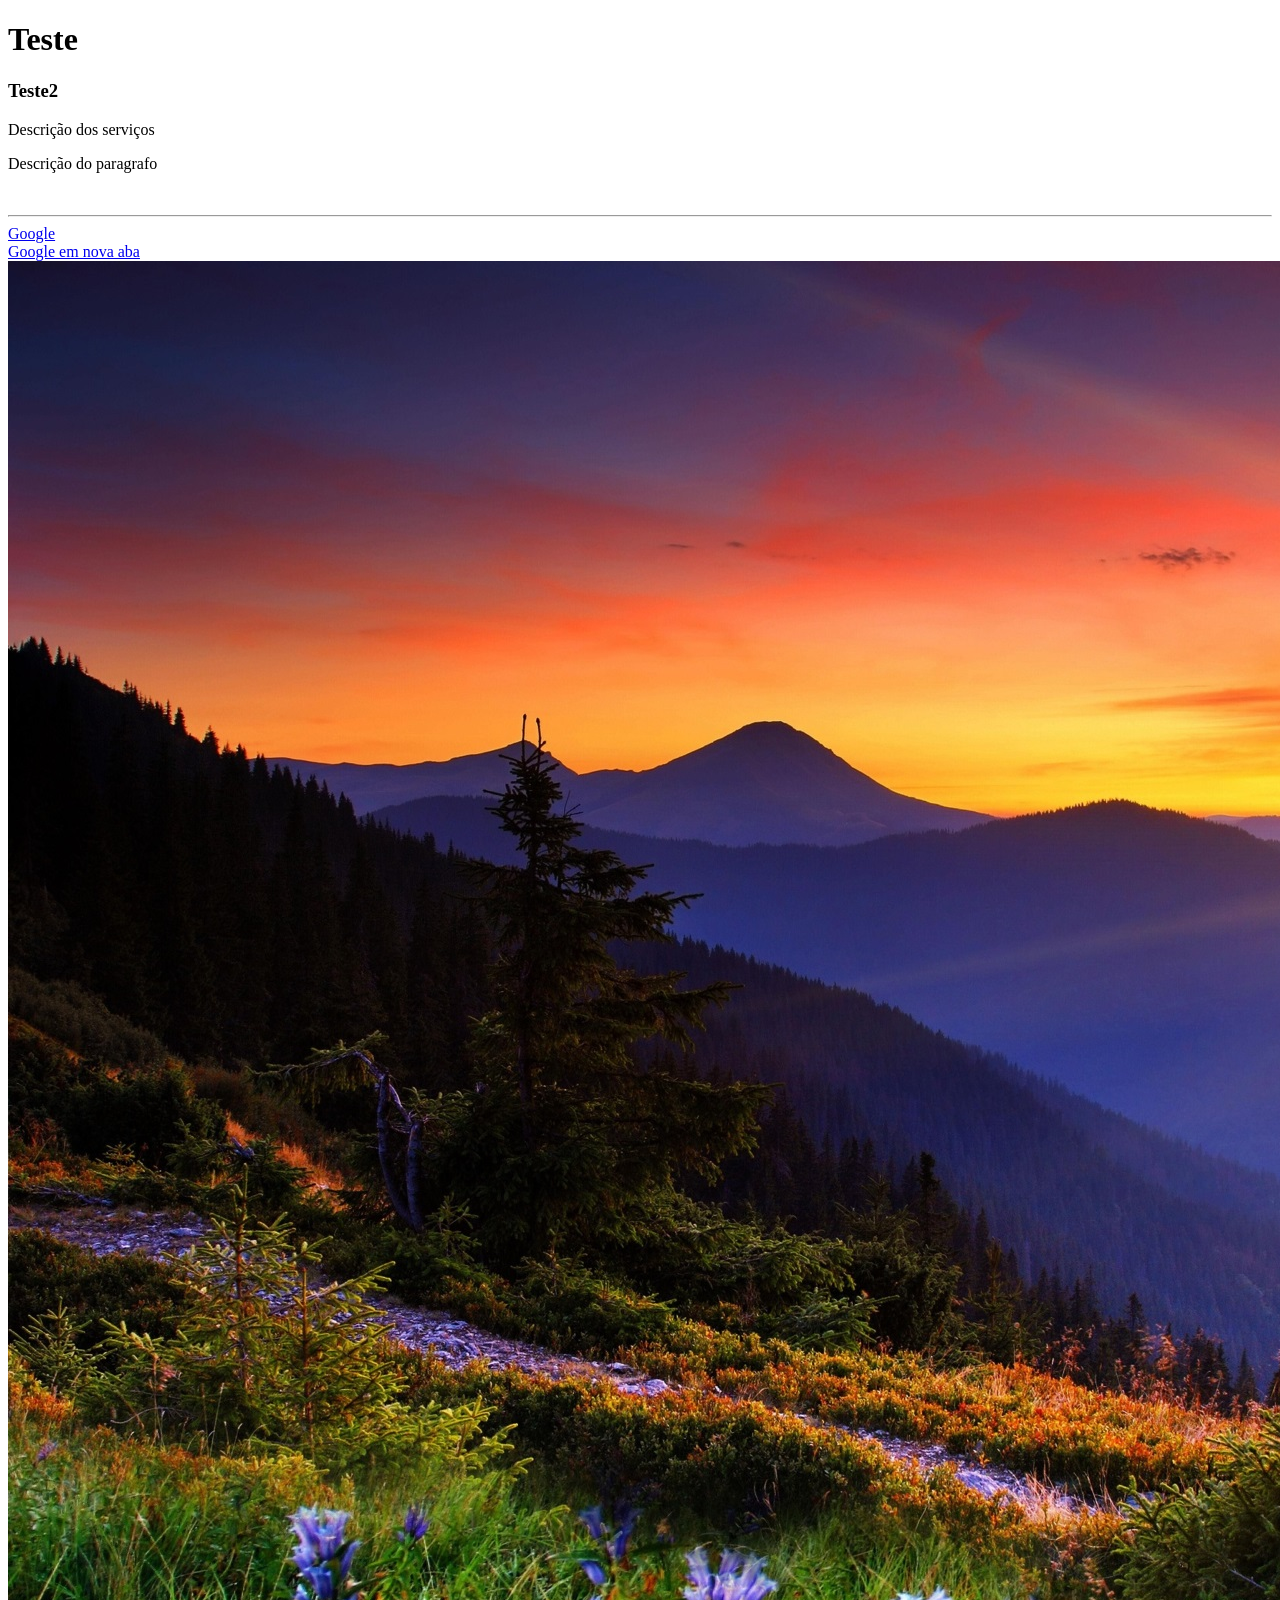
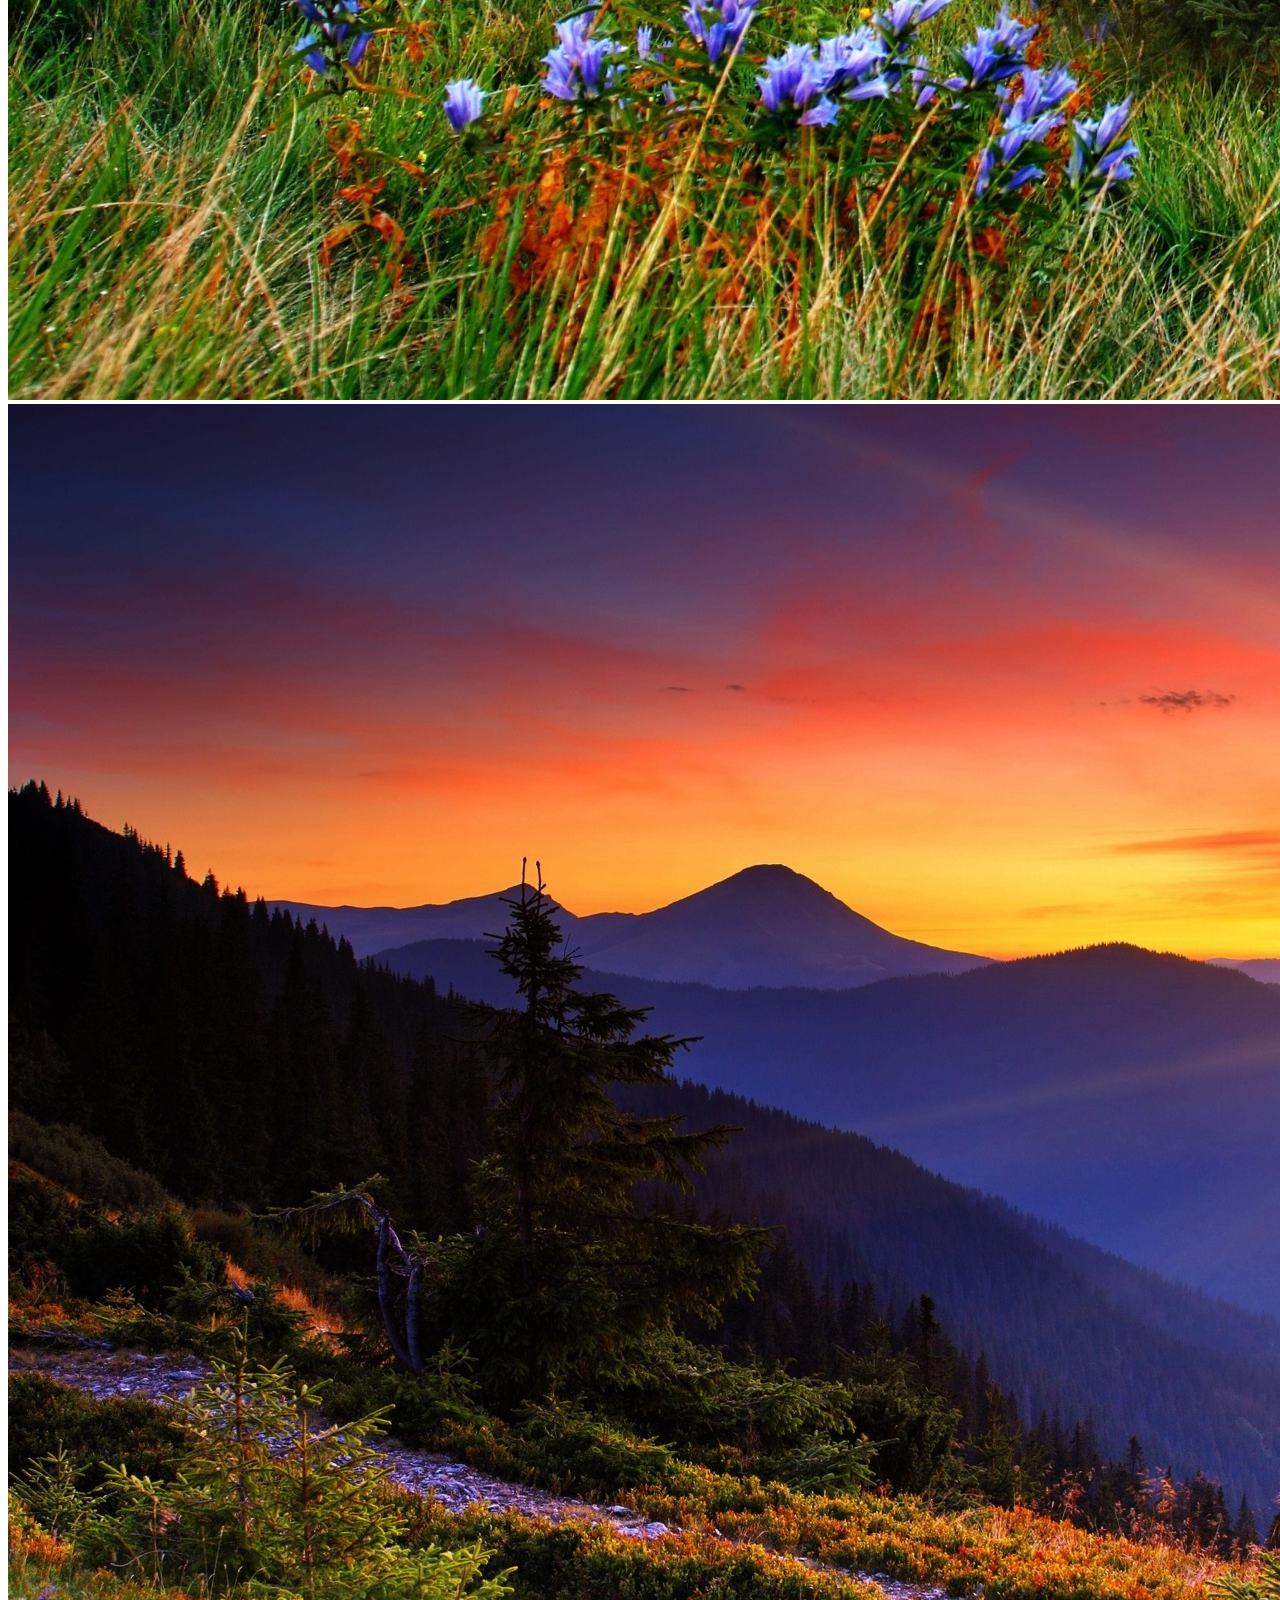
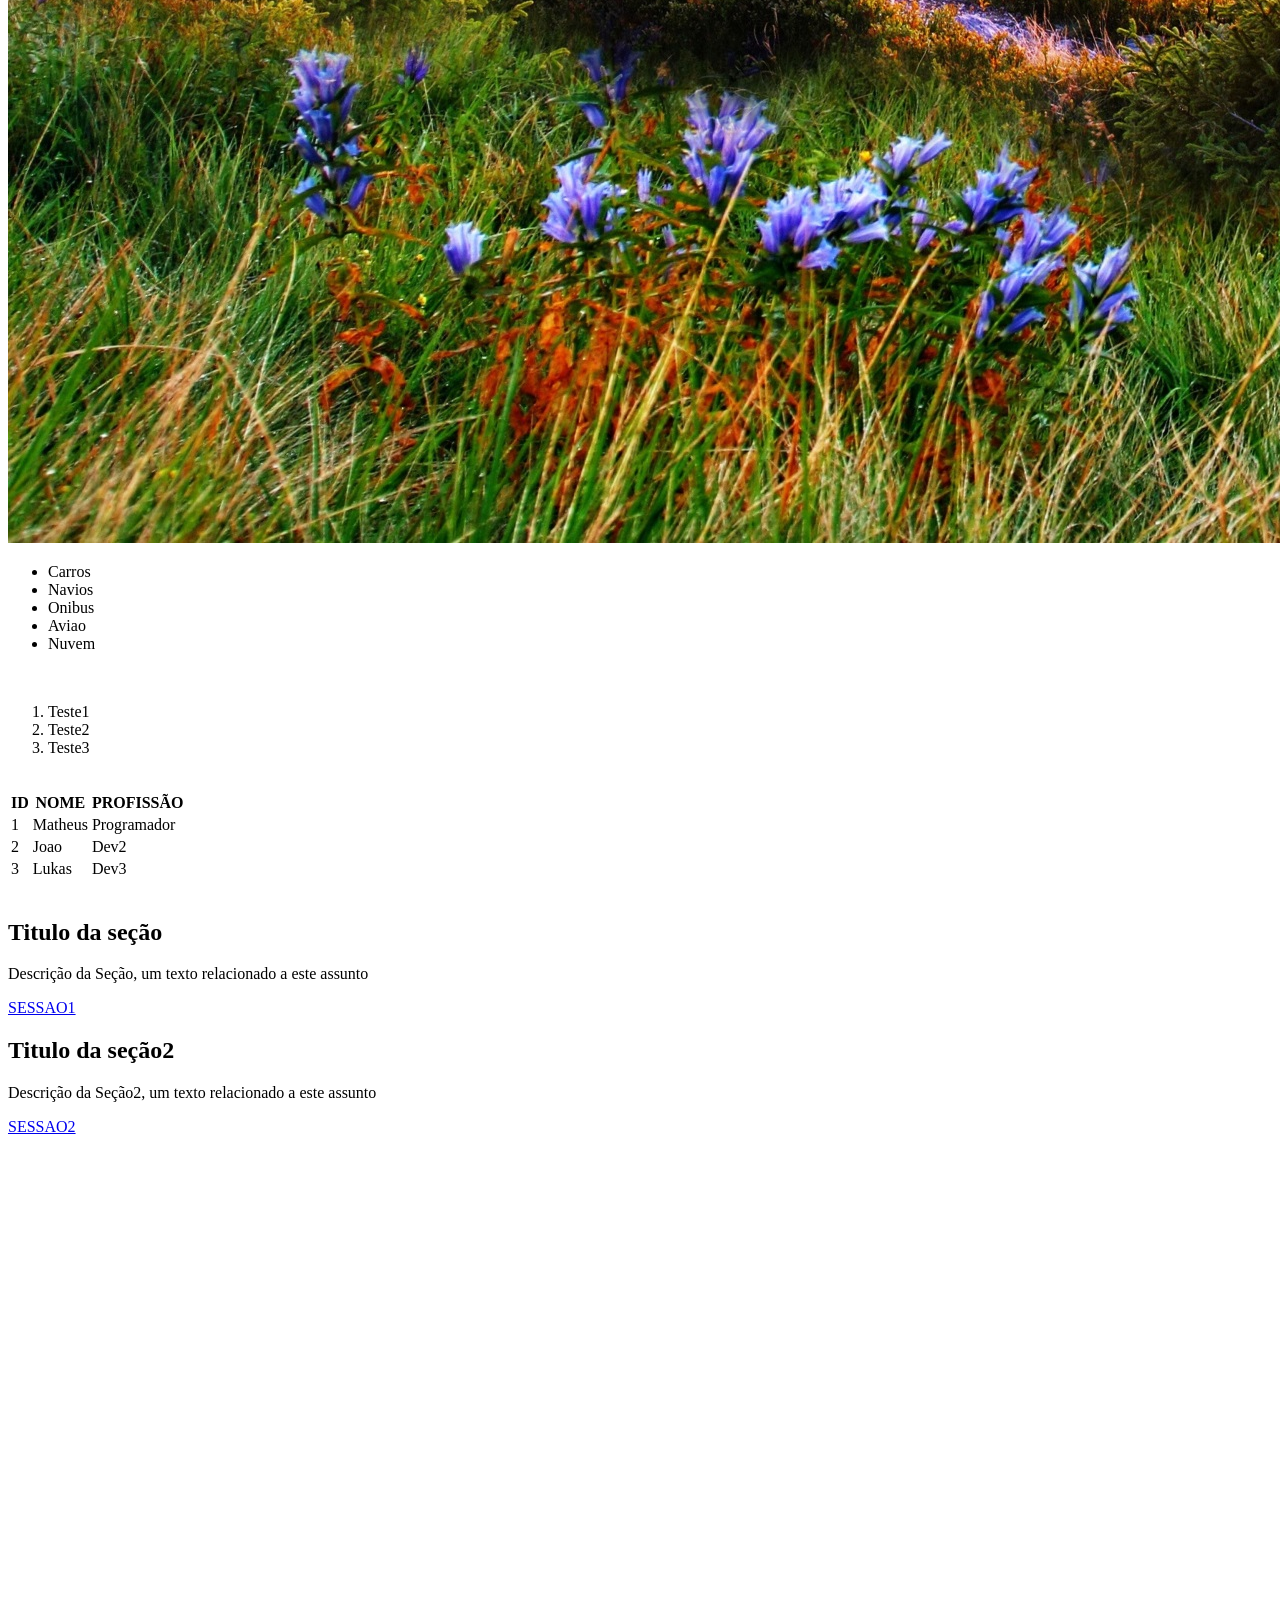
<file: Html e Css/1_Html/index.html>
<!DOCTYPE html>
<html lang="pt-br">
<head>
    <meta charset="UTF-8">
    <meta name="viewport" content="width=device-width, initial-scale=1.0">
    <title>HTML PAGINA</title>
</head>
<body style="padding-bottom: 10000px;">
    <!--TITULOS-->
    <h1>Teste</h1> 
    <h3>Teste2</h3>
    <!--PARAGRAFOS-->
    <p>Descrição dos serviços</p>
    <p>Descrição do paragrafo</p> 
    <!--TAGS SEM CONTEUDO-->
    <br>
    <hr>
    <!--ATRIBUTOS TAG A-->
    <a href="https://www.google.com">Google</a>
    <br>
    <!--ABRIR LINK EM NOVA ABA-->
    <a href="https://www.google.com" target="_blank">Google em nova aba</a>
    <br>
    <!--INSERIR IMAGENS NO HTML-->
    <img src="img/206-2066198_new-zealand-4k-free-hd-wallpaper-free-download.jpg" alt="">
    <br>
    <!--ATRIBUTO ALT-->
    <img src="img/206-2066198_new-zealand-4k-free-hd-wallpaper-free-download.jpg" alt="Imagem da nova zelandia">
    <br>
    <!--LISTA NAO ORDENADA-->
    <ul>
        <li>Carros</li>
        <li>Navios</li>
        <li>Onibus</li>
        <li>Aviao</li>
        <li>Nuvem</li>
    </ul>
    <br>
    <!--LISTA ORDENADA-->
    <ol>
        <li>Teste1</li>
        <li>Teste2</li>
        <li>Teste3</li>
    </ol>
    <br>
    <!--TABELAS-->
    <table>
        <tr>
            <th>ID</th>
            <th>NOME</th>
            <th>PROFISSÃO</th>
        </tr>
        <tr>
            <td>1</td>
            <td>Matheus</td>
            <td>Programador</td>
        </tr>
        <tr>
            <td>2</td>
            <td>Joao</td>
            <td>Dev2</td>
        </tr>
         <tr>
            <td>3</td>
            <td>Lukas</td>
            <td>Dev3</td>
        </tr>
    </table>
    <br>
    <!--TAG DIV-->
    <div>
        <h2>Titulo da seção</h2>
        <p>Descrição da Seção, um texto relacionado a este assunto</p>
        <a href="#">SESSAO1</a>
    </div>
       <div>
        <h2>Titulo da seção2</h2>
        <p>Descrição da Seção2, um texto relacionado a este assunto</p>
        <a href="#">SESSAO2</a>
    </div>
</body>
</html>
</file>
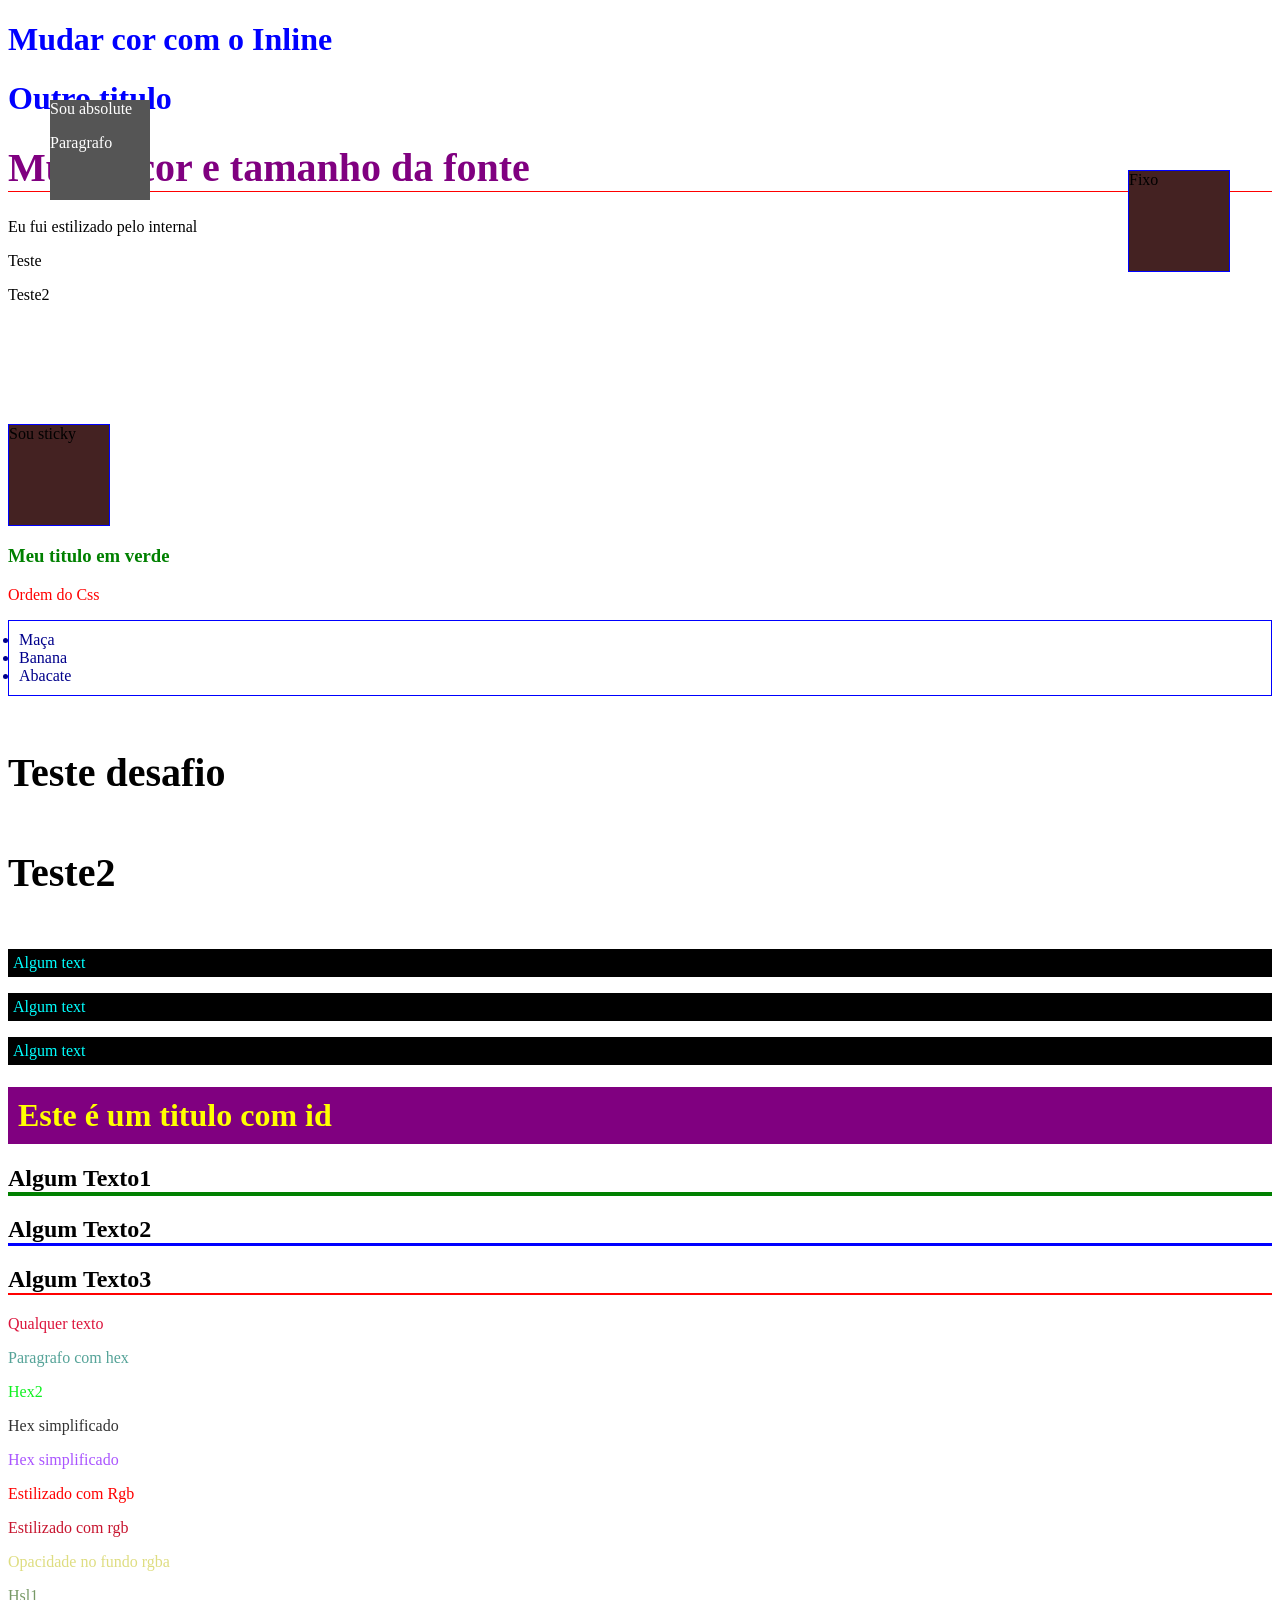
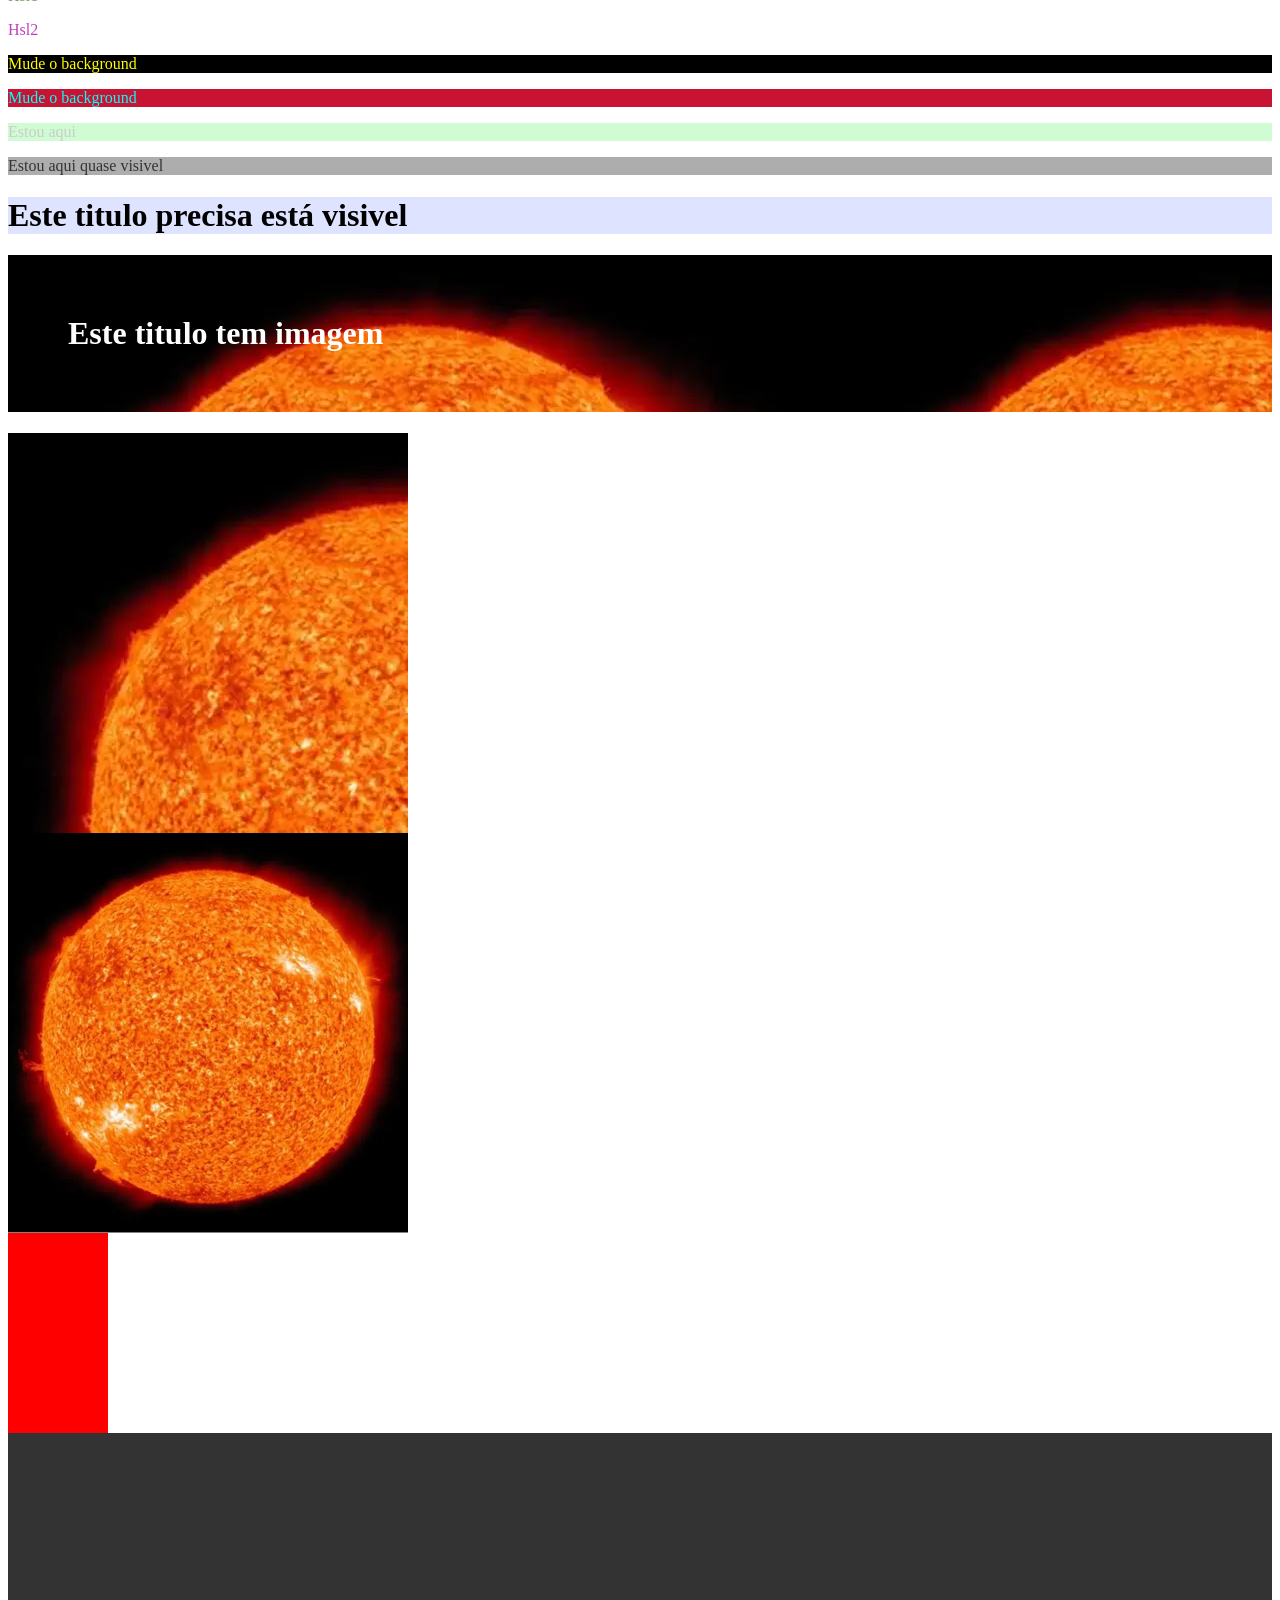
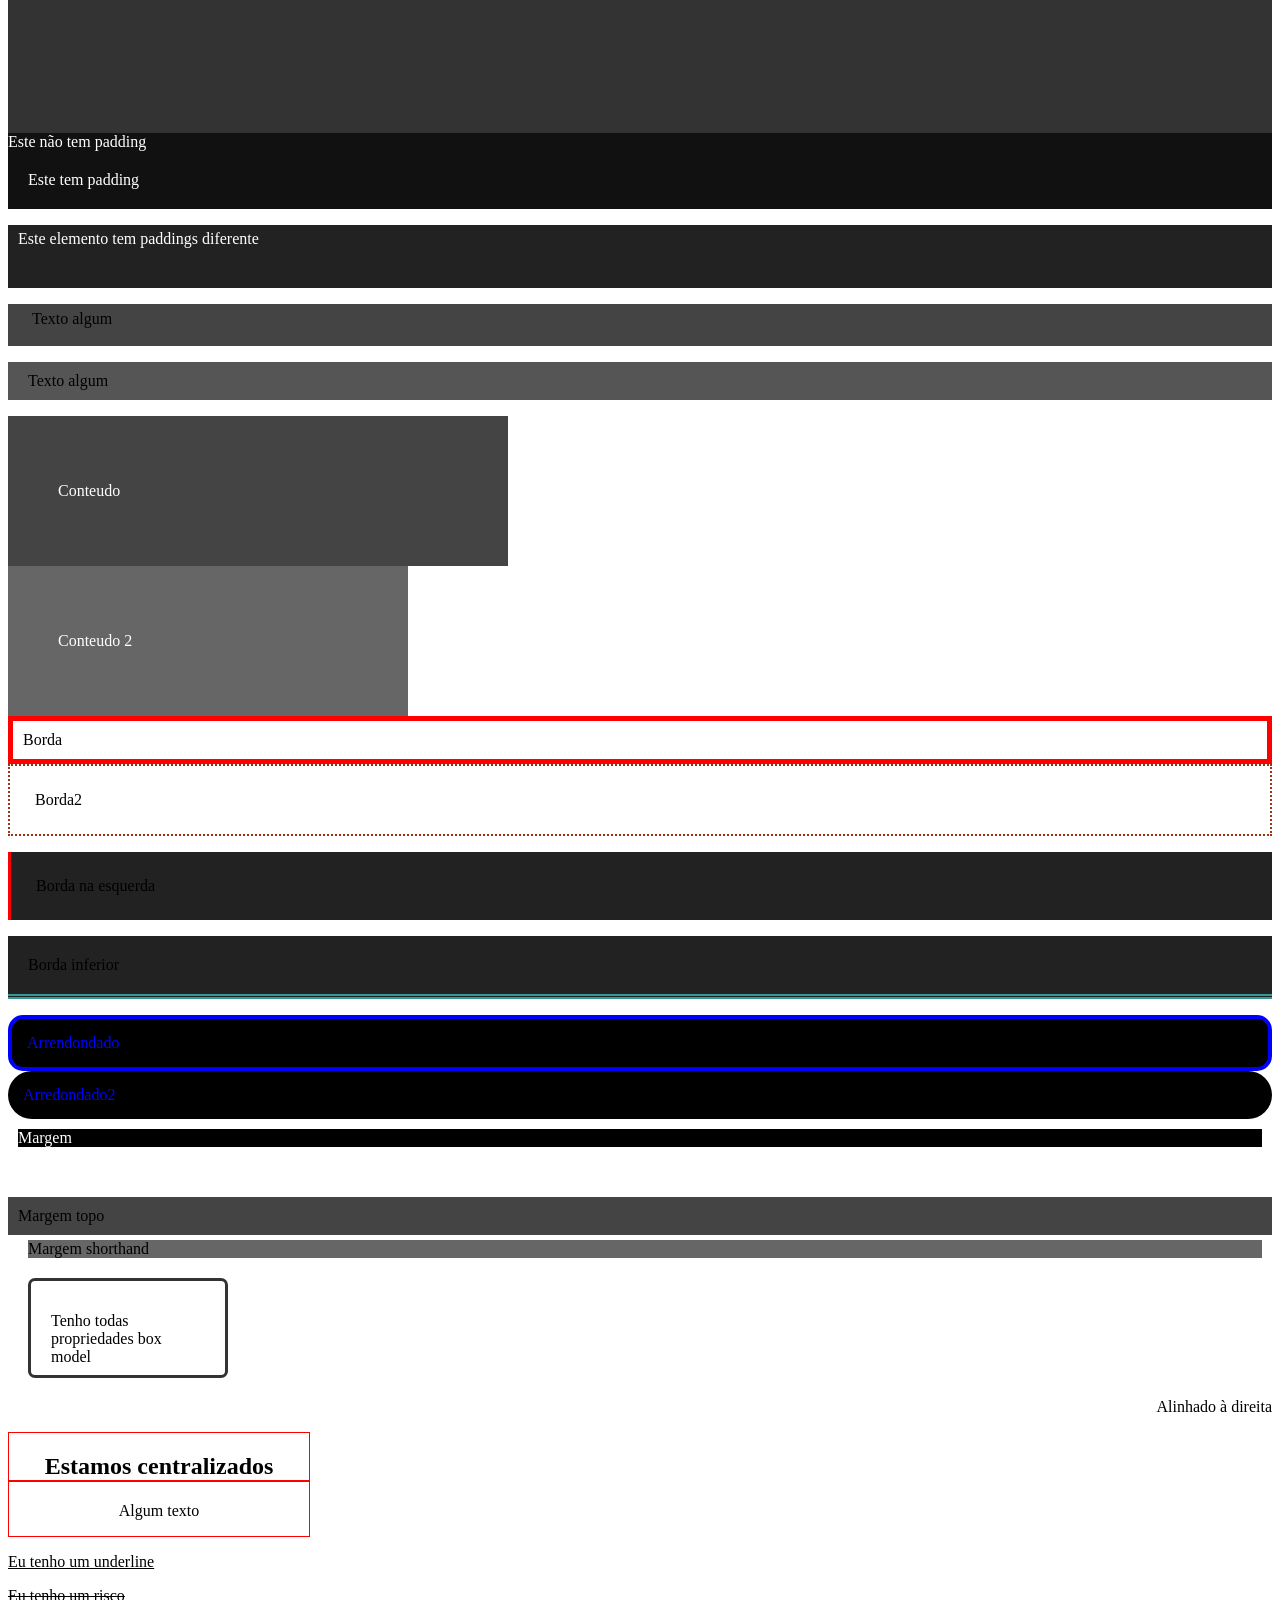
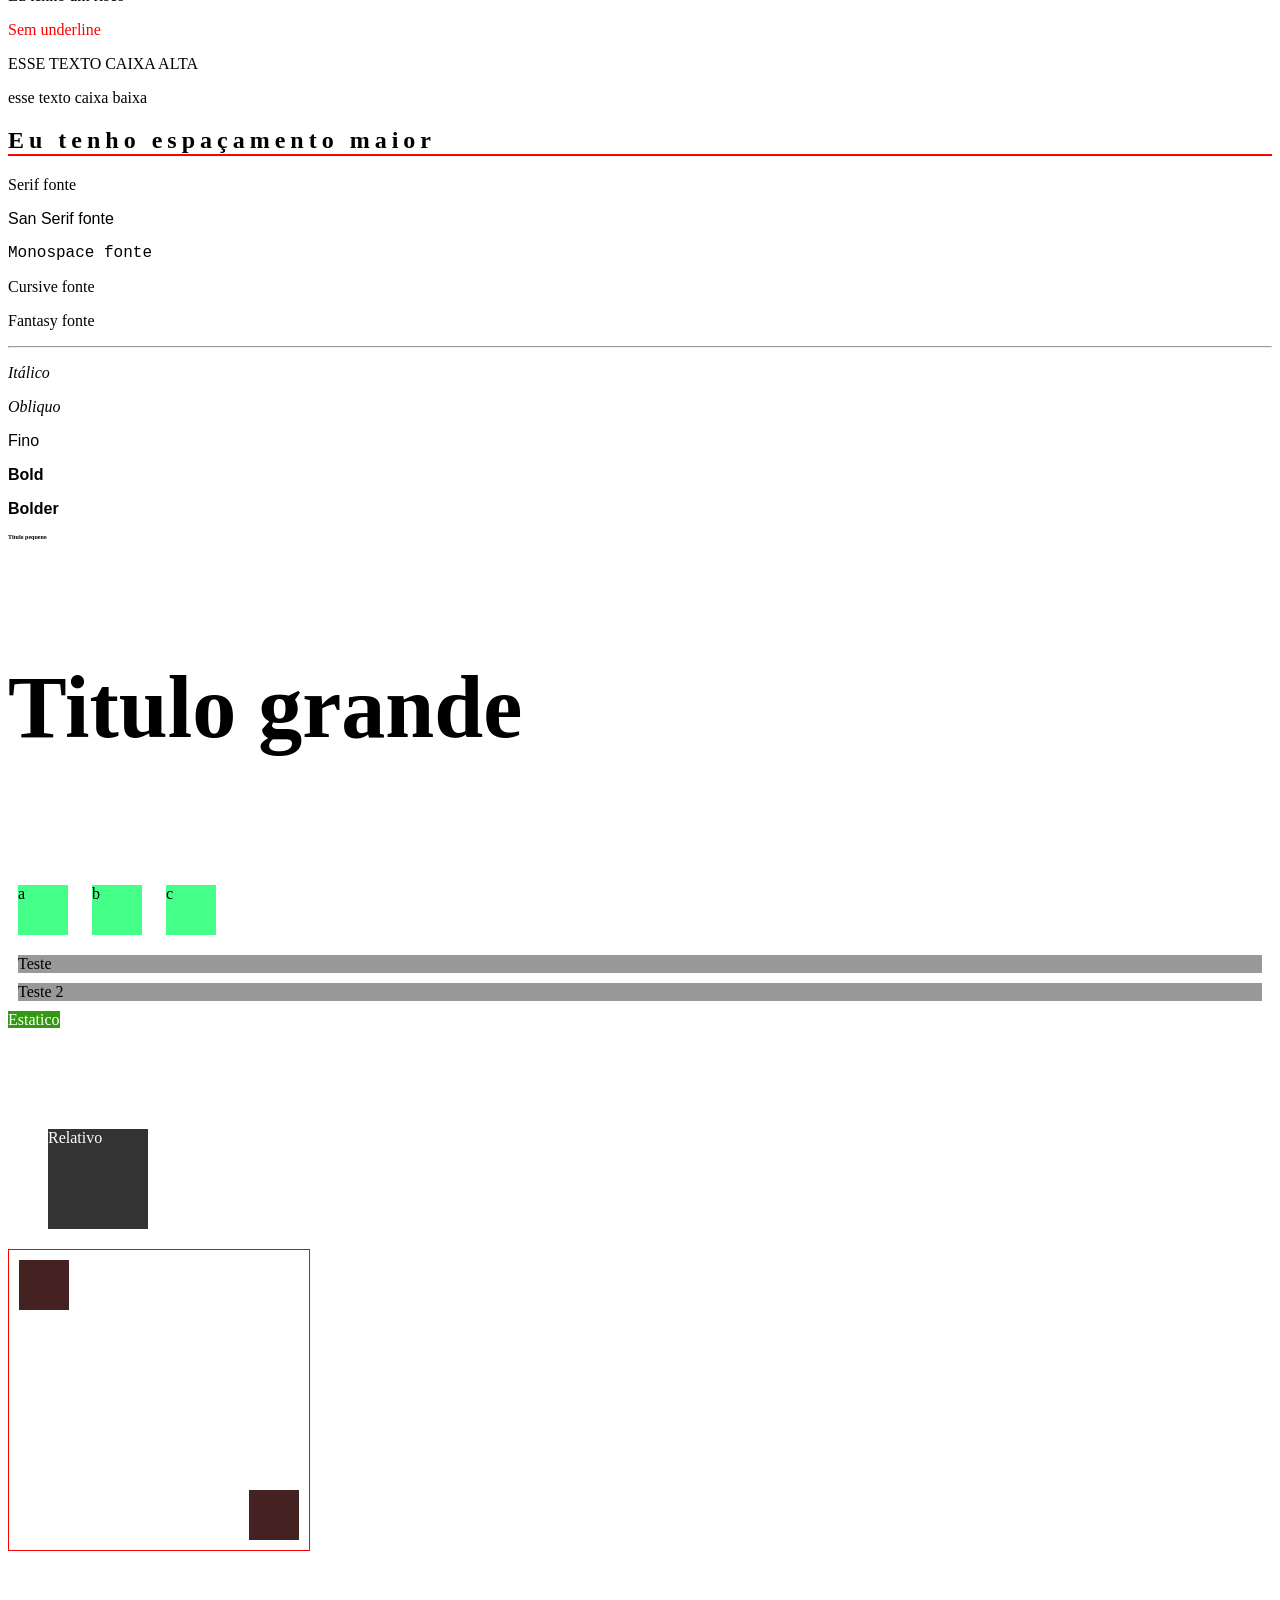
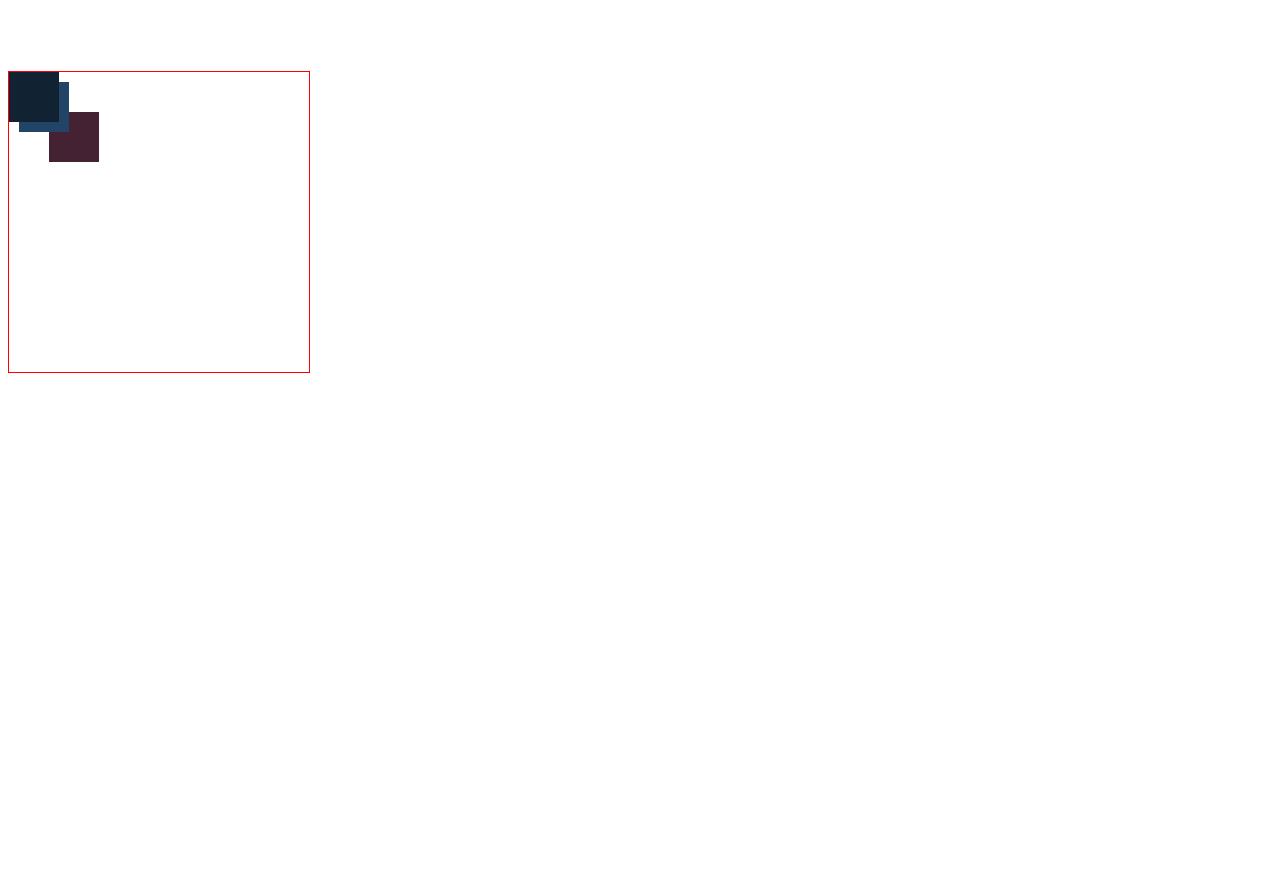
<file: Html e Css/2_Css/index.html>
<!DOCTYPE html>
<html lang="pt-Br">
<head>
    <meta charset="UTF-8">
    <meta name="viewport" content="width=device-width, initial-scale=1.0">
    <title>Css</title>
    <!--3- Internal Css-->
    <style>
        /* p{
            color: gold;
            font-size: 40px;
        } */
    </style>
    <!--4- External Css-->
    <!--Cascading Style Sheets-->
    <link rel="stylesheet" href="css/styles.css">
    <link rel="stylesheet" href="css/lists.css">
    <link rel="stylesheet" href="css/titles.css">
</head>
<body>
    <!--1- Inline Css -->
    <h1 style="color: blue;">Mudar cor com o Inline</h1>
    <h1 style="color: blue;">Outro titulo</h1>
    <!-- 2- Múltiplas Regras-->
    <h1 style="color: purple; font-size: 40px; border-bottom: 1px solid red;">Mudar cor e tamanho da fonte</h1>
    <!--3- Internal Css-->
    <p>Eu fui estilizado pelo internal</p>
    <p>Teste</p>
    <p>Teste2</p>

    <!-- 48 Sticky -->
    <div class="sticky">
        <span>Sou sticky</span>
    </div>

    <!--4- External Css-->
    <h3>Meu titulo em verde</h3>
    <!--5- Ordem do Css-->
    <p style="color: red;">Ordem do Css</p>
    <!--6 Multiplos Css-->
    <ul>
        <li>Maça</li>
        <li>Banana</li>
        <li>Abacate</li>
    </ul>
    <!--7 - Desafio Css-->
    <h4>Teste desafio</h4>
    <h4>Teste2</h4>
    <!--8 Classes Se repete-->
    <p class="paragraph">Algum text</p>
    <p class="paragraph">Algum text</p>
    <p class="paragraph">Algum text</p>
    <!--9 Id Unico-->
    <h1 id="exclusive-title">Este é um titulo com id</h1>
    <!--10 Multiplas regras, ordem do css-->
    <h2 id="algum-titulo" class="titulo">Algum Texto1</h2>
    <h2 class="titulo">Algum Texto2</h2>
    <h2>Algum Texto3</h2>
    <!--11 - Nome de Cor-->
    <p class="color_name">Qualquer texto</p>
    <!--12 Hexdecimal-->
    <p class="hex">Paragrafo com hex</p>
    <p class="hex2">Hex2</p>
    <!--13 Mais sobre Hex-->
    <p class="simple_hex">Hex simplificado</p>
    <p class="simple_hex2">Hex simplificado</p>
    <!-- 14 - Rgb -->
    <p class="rgb">Estilizado com Rgb</p>
    <p class="mixed_rgb">Estilizado com rgb</p>
    <!-- 15 - RGBA -->
    <p class="rgba">Opacidade no fundo rgba</p>
    <!-- 16 - HSL -->
    <p class="hsl">Hsl1</p>
    <p class="hsl2">Hsl2</p>
    <!-- 17 -Background-Color -->
    <p class="bg">Mude o background</p>
    <p class="bg_2">Mude o background</p>
    <!-- 18 - Background Opacity -->
    <div class="bg_opacity">
        <p>Estou aqui</p>
    </div>
    <div class="bg_opacity2">
        <p>Estou aqui quase visivel</p>
    </div>
    <!-- 19 - RGBA OPACITY -->
    <div class="rgba_opacity">
        <h1>Este titulo precisa está visivel</h1>
    </div>
    <!-- 20 - Background Images -->
    <h1 class="bg-img">Este titulo tem imagem</h1>
    <!-- 21 Centralizar img de bg -->
    <div class="not-centered-bg">

    </div>
    <div class="centered-bg">

    </div>
    <!-- 22 Largura e Altura -->
    <div class="height-width"></div>
    <div class="height-width2"></div>
    <!-- 23 Padding -->
    <div class="without-padding">Este não tem padding</div>
    <div class="padding">Este tem padding</div>
    <!-- 24 Padding Individual -->
    <p class="padding_individual">Este elemento tem paddings diferente</p>
    <!-- 25 Shorthand Padding -->
    <p class="shorthand-padding">Texto algum</p>
    <p class="shorthand-padding2">Texto algum</p>
    <!-- 26 Padding e Width -->
    <div class="without-border-box">
        <p>Conteudo</p>
    </div>
    <div class="border-box">
        <p>Conteudo 2</p>
    </div>
    <!-- 27 Border-->
    <div class="border">Borda</div>
    <div class="border2">Borda2</div>
    <!-- 28 Lados individuais border-->
    <p class="border-left">Borda na esquerda</p>
    <p class="border-bottom">Borda inferior</p>
    <!-- 29 Border Radius -->
    <div class="rounded-p">Arrendondado</div>
    <div class="rounded-p-2">Arredondado2</div>
    <!-- 30 Margem -->
    <div class="margin">Margem</div>
    <div class="margin-top">Margem topo</div>
    <div class="margin-shorthand">Margem shorthand</div>
    <!-- 31 Box Model -->
    <div class="box-model">
        <p>Tenho todas propriedades box model</p>
    </div>
    <!-- 32 Alinhamento de texto -->
    <p class="text-aligned">Alinhado à direita</p>
    <div class="container-center">
        <h2>Estamos centralizados</h2>
        <p>Algum texto</p>  
    </div>
    <!-- 34 Text decoration -->
    <p class="underline">Eu tenho um underline</p>
    <p class="line-trough">Eu tenho um risco</p>
    <a href="#" class="remove-underline">Sem underline</a>
    <!-- 35 Transformação de Texto -->
    <p class="upper-case">Esse texto caixa alta</p>
    <p class="lower-case">Esse texto caixa baixa</p>
    <!-- 36 Espaçamento de letras -->
    <h2 class="spacing">Eu tenho espaçamento maior</h2>
    <!-- 37 Fontes -->
    <p class="serif">Serif fonte</p>
    <p class="san-serif">San Serif fonte</p>
    <p class="monospace"> Monospace fonte</p>
    <p class="cursive">Cursive fonte</p>
    <p class="fantasy">Fantasy fonte</p>
    <!-- 38 Estilo de Fonte -->
    <hr>
    <p class="italic">Itálico</p>
    <p class="oblique">Obliquo</p>
    <!-- 39 Font Weight -->
    <p class="thin">Fino</p>
    <p class="bold">Bold</p>
    <p class="bolder">Bolder</p>
    <!-- 40 Fonte Size -->
    <h4 class="small">Titulo pequeno</h4>
    <h4 class="big">Titulo grande</h4>
    <!-- 41 Displays -->
    <div class="inline-box">a</div>
    <div class="inline-box">b</div>
    <div class="inline-box">c</div>
    <span class="block">Teste</span>
    <span class="block">Teste 2</span>
    <!-- 42 Escondendo elementos -->
    <p class="invisible">Me encontre</p>
    <!-- 43 Static -->
    <span class="static">Estatico</span>
    <!-- 44 Relative -->
    <div class="relative">Relativo</div>
    <!-- 45 Absolute -->
    <div class="absolute">
        <span>Sou absolute</span>
        <p>Paragrafo</p>
    </div>
    <!-- 46 Position Absolute -->
    <div class="relative-container">
        <div class="absolute1"></div>
        <div class="absolute2"></div>
    </div>
    <!-- 47 Fixed -->
    <span class="fixed">Fixo</span>
    <!-- 49 Z-Index -->
    <div class="relative-container">
        <div class="absolute3"></div>
        <div class="absolute4"></div>
        <div class="absolute5"></div>
    </div>
</body>
</html>
</file>
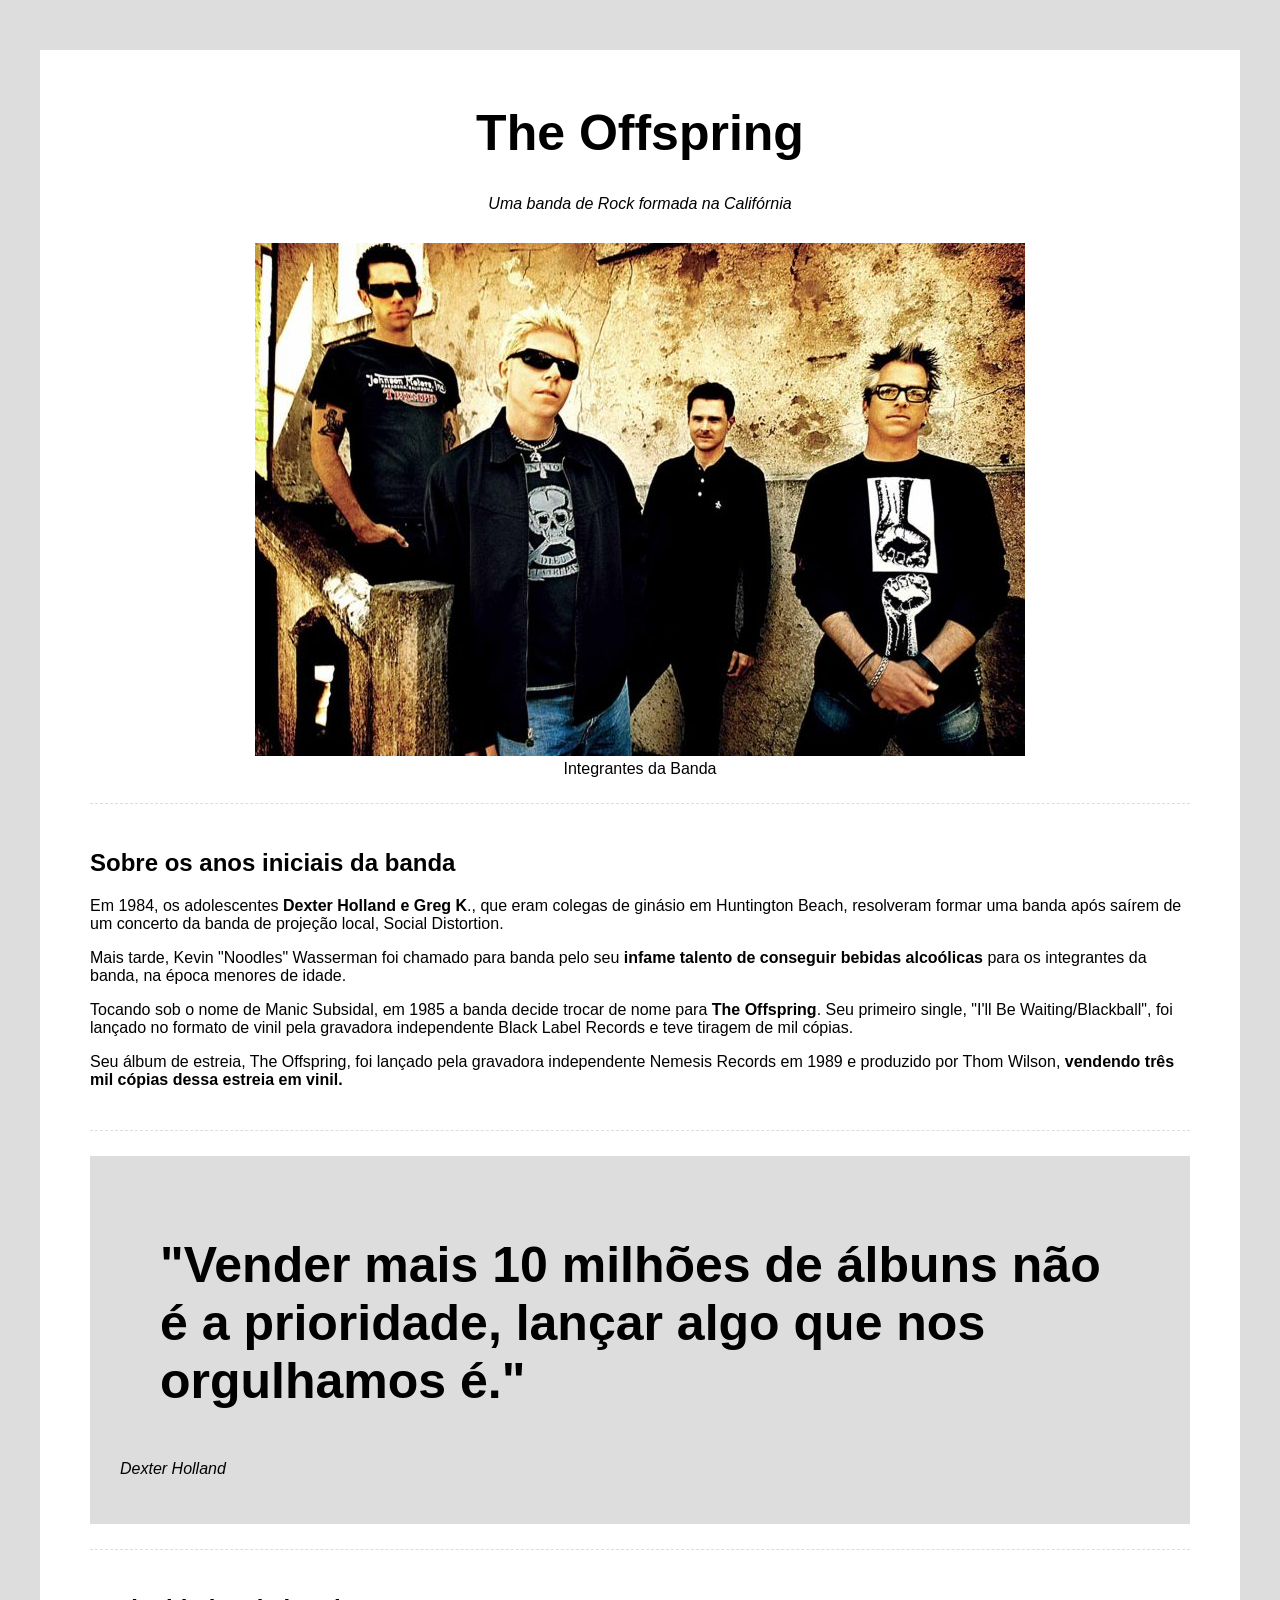
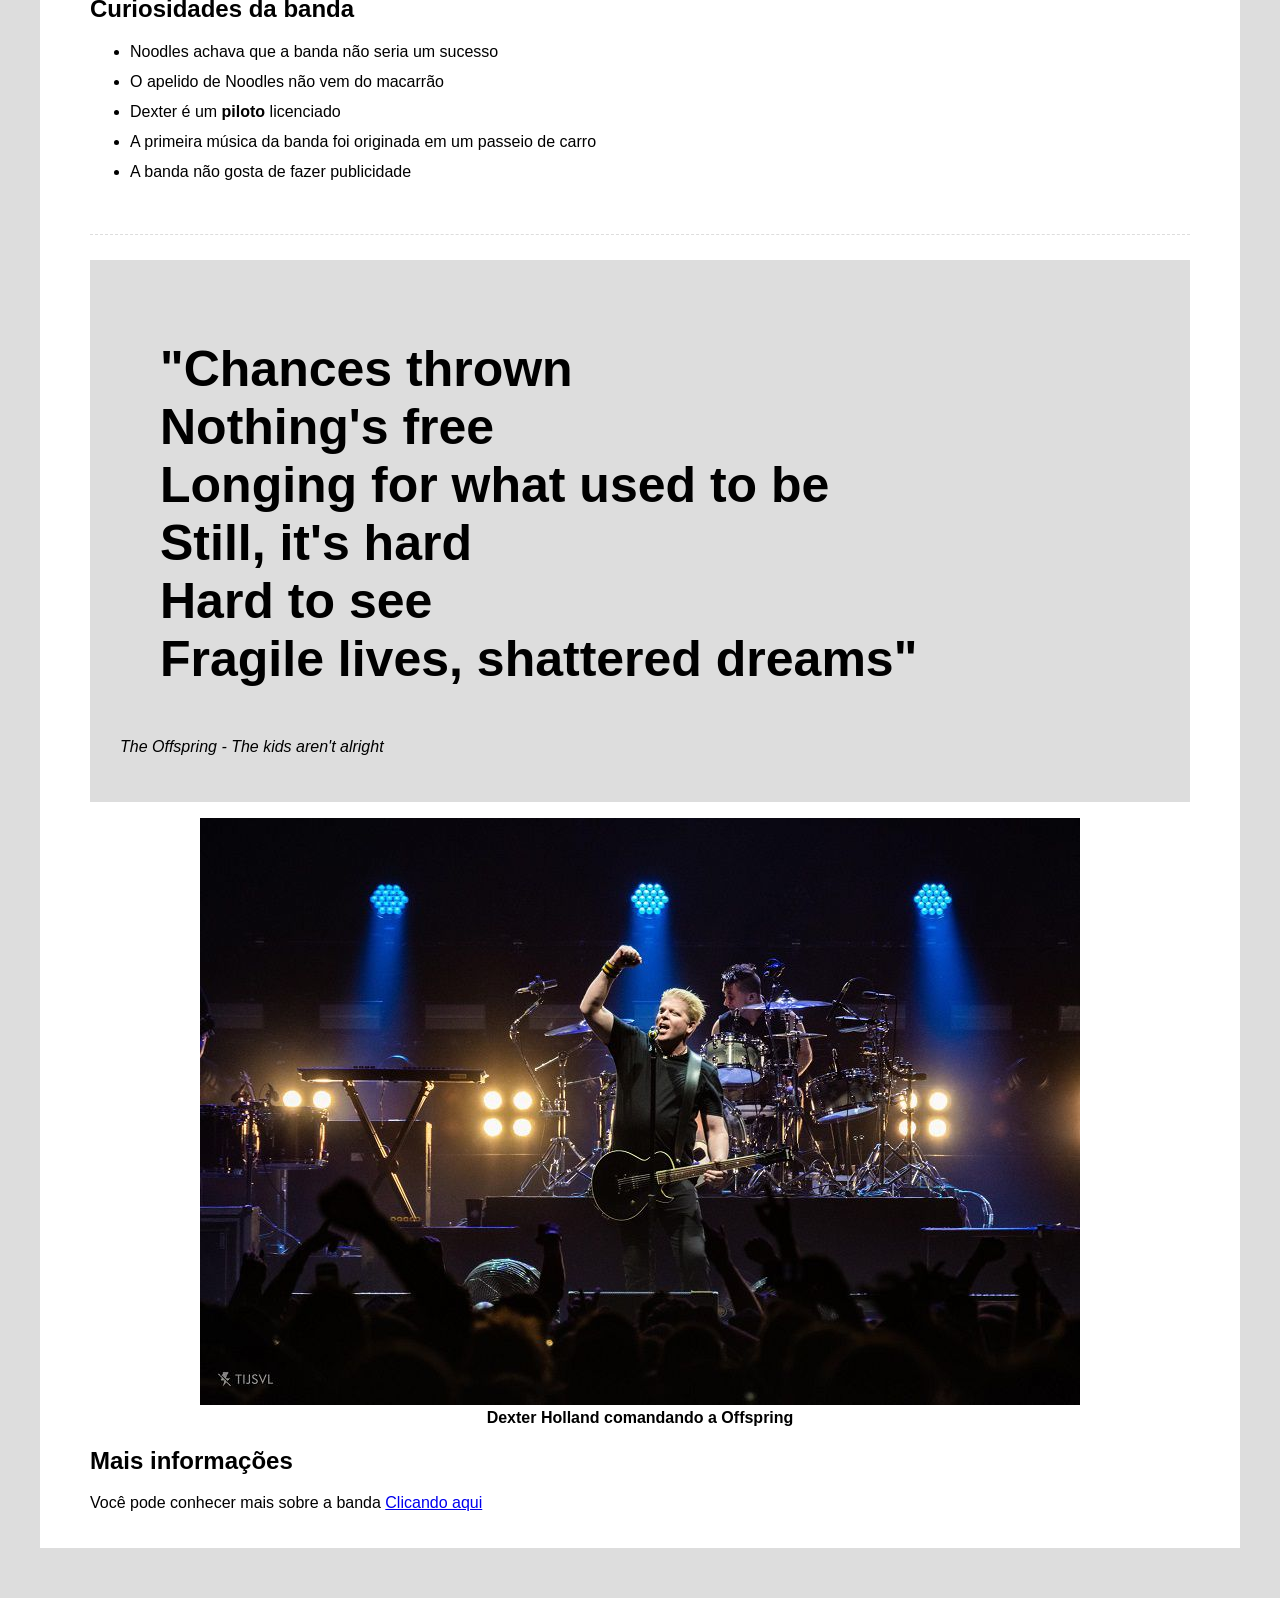
<file: Html e Css/3_Projeto1/index.html>
<!DOCTYPE html>
<html lang="en">
<head>
    <meta charset="UTF-8">
    <meta name="viewport" content="width=device-width, initial-scale=1.0">
    <title>Pagina de Tributo: The Offspring</title>
    <link rel="stylesheet" href="css/styles.css">
</head>
<body>
    <div class="container">
        <!-- Cabeçalho  -->
        <div class="header">
            <h1 class="main-title">The Offspring</h1> <!--Titulo da banda-->
            <p class="main-paragraph">Uma banda de Rock formada na Califórnia</p>
        </div>
        <div class="featured-image">
            <figure>
                <img src="img/offspring_1.jpg" alt="A banda the offspring">
                <figcaption>Integrantes da Banda</figcaption>
            </figure>
        </div>
        <!-- Biografia -->
        <div class="biography-container">
            <h2>Sobre os anos iniciais da banda</h2>
            <p>
            Em 1984, os adolescentes
            <span class="bold">Dexter Holland e Greg K</span>., que eram colegas
            de ginásio em Huntington Beach, resolveram formar uma banda após
            saírem de um concerto da banda de projeção local, Social Distortion.
            </p>
            <p>
            Mais tarde, Kevin "Noodles" Wasserman foi chamado para banda pelo seu
            <span class="bold"
                >infame talento de conseguir bebidas alcoólicas</span
            >
            para os integrantes da banda, na época menores de idade.
            </p>
            <p>
            Tocando sob o nome de Manic Subsidal, em 1985 a banda decide trocar de
            nome para <span class="bold">The Offspring</span>. Seu primeiro
            single, "I'll Be Waiting/Blackball", foi lançado no formato de vinil
            pela gravadora independente Black Label Records e teve tiragem de mil
            cópias.
            </p>
            <p>
            Seu álbum de estreia, The Offspring, foi lançado pela gravadora
            independente Nemesis Records em 1989 e produzido por Thom Wilson,
            <span class="bold">
                vendendo três mil cópias dessa estreia em vinil.</span
            >
            </p>
        </div>
        <!-- Container de citação -->
        <div class="quotes-container">
            <blockquote>
                "Vender mais 10 milhões de álbuns não é a prioridade, lançar algo que
                nos orgulhamos é."
            </blockquote>
            <p>Dexter Holland</p>
        </div>
        <!-- Curiosidades da banda -->
        <div class="curiosities-container">
            <h2>Curiosidades da banda</h2>
            <ul>
                <li>Noodles achava que a banda não seria um sucesso</li>
                <li>O apelido de Noodles não vem do macarrão</li>
                <li>Dexter é um <span class="bold">piloto</span> licenciado</li>
                <li>
                    A primeira música da banda foi originada em um passeio de carro
                </li>
                <li>A banda não gosta de fazer publicidade</li>
            </ul>
        </div>
        <!-- Segunda citação -->
        <div class="quotes-container">
            <blockquote>
                "Chances thrown <br />
                Nothing's free <br />
                Longing for what used to be <br />
                Still, it's hard <br />
                Hard to see <br />
                Fragile lives, shattered dreams"
            </blockquote>
        <p>The Offspring - The kids aren't alright</p>
        </div>
        <!-- Segunda Imagem -->
        <div class="img-bold">
            <figure>
                <img src="img/offspring_2.jpeg" alt="the offspring em um show">
                <figcaption>Dexter Holland comandando a Offspring</figcaption>
            </figure>
        </div>
        <!-- Mais informações -->
        <div class="moreinfo-container">
            <h2>Mais informações</h2>
            <p>Você pode conhecer mais sobre a banda <a href="https://pt.wikipedia.org/wiki/The_Offspring" target="_blank">Clicando aqui</a></p>
        </div>
    </div>
</body>
</html>
</file>
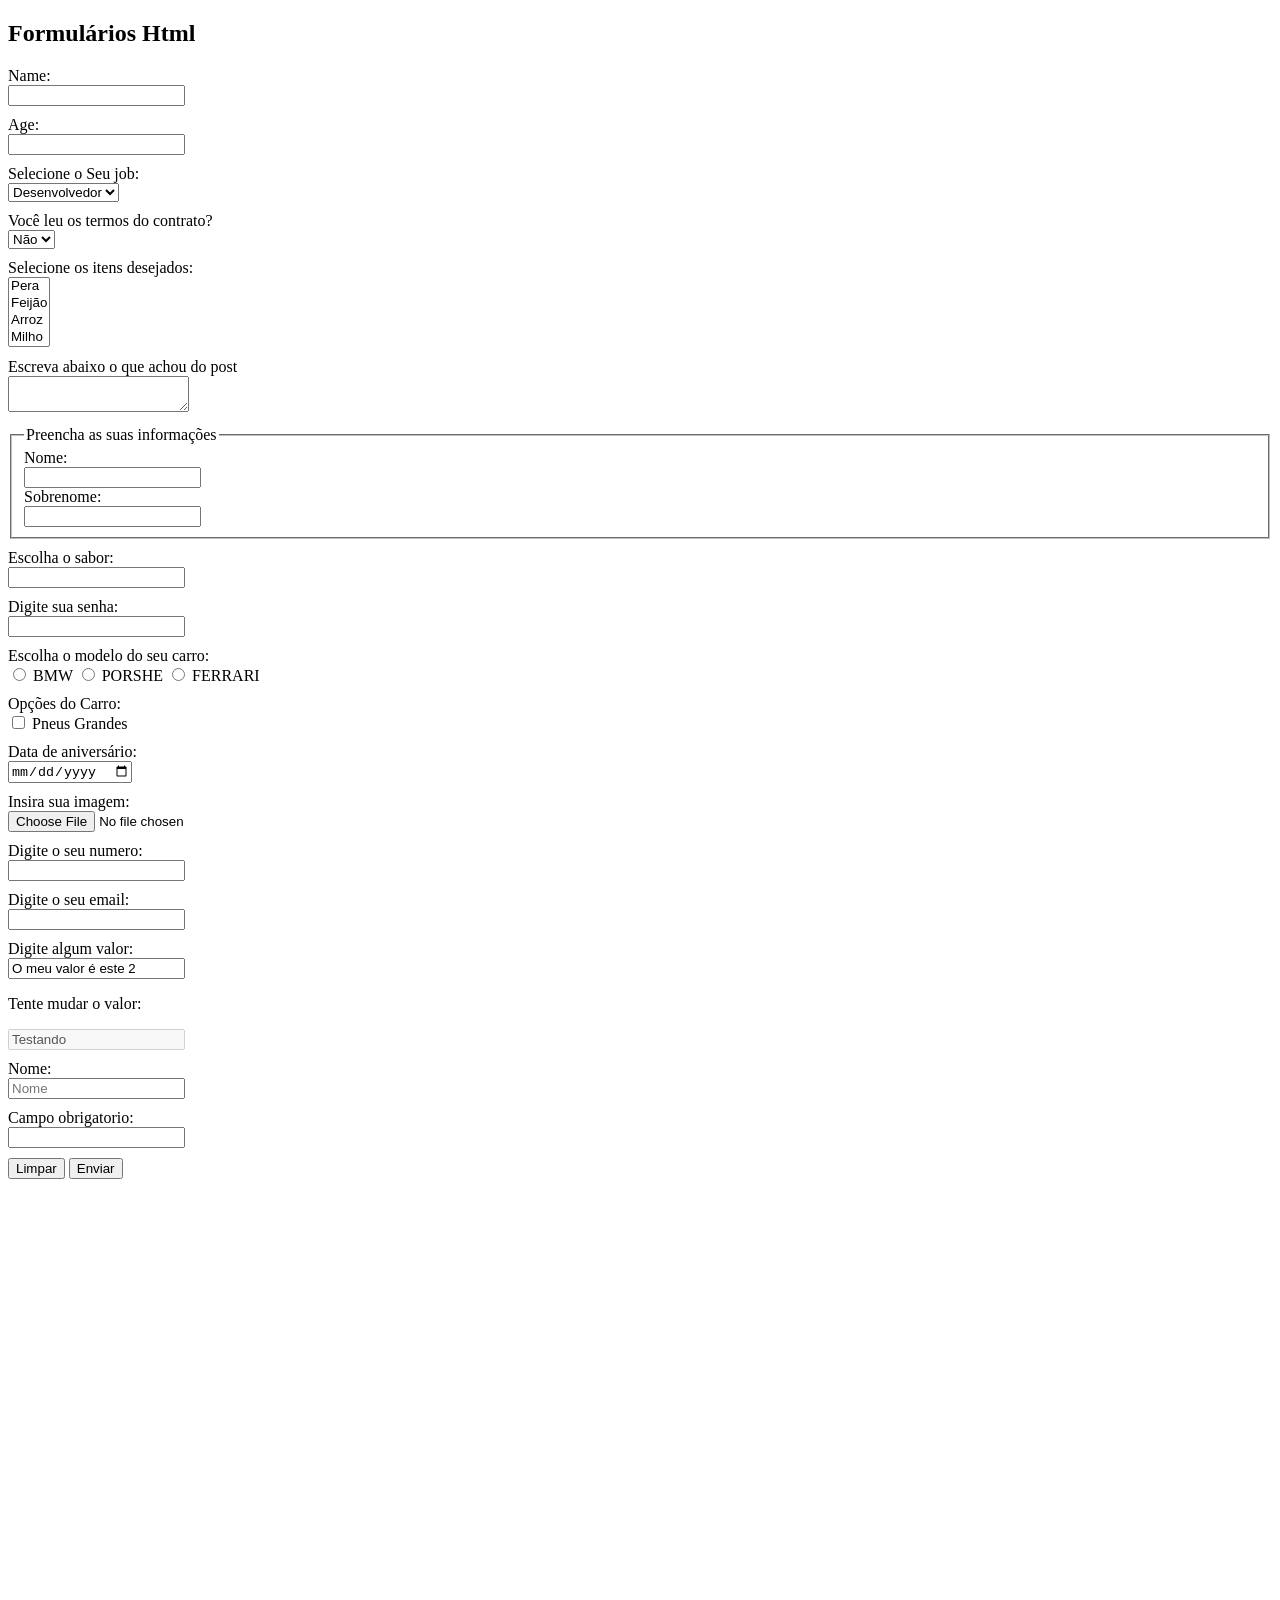
<file: Html e Css/4_Form/index.html>
<!DOCTYPE html>
<html lang="en">
<head>
    <meta charset="UTF-8">
    <meta name="viewport" content="width=device-width, initial-scale=1.0">
    <title>Formulários</title>
    <link rel="stylesheet" href="css/styles.css">
</head>
<body>
    <h2>Formulários Html</h2>
    <!-- 1- primeiro formulario -->
    <!-- 2- segundo formulario -->
    <form action="register.php" method="POST">
        <div>
            <label for="">Name:</label>
            <input type="text" name="" id="">
        </div>
        <!-- 3 - atributo name -->
        <div>
            <!-- 4 - atributo label -->
            <label for="age">Age:</label>
            <input type="text" name="age" id="">
        </div>
        <!-- 6 - select + option -->
        <div>
            <label for="job">Selecione o Seu job:</label>
            <select name="job">
                <option value="cozinheiro">Cozinheiro</option>
                <option value="padeiro">Padeiro</option>
                <option value="desevolvedor" selected>Desenvolvedor</option>
            </select>
        </div>
        <!-- 7 - atributo selected -->
        <div>
            <label for="contract">Você leu os termos do contrato?</label>
            <select name="contract">
                <option value="sim">Sim</option>
                <option value="não" selected>Não</option>
            </select>
        </div>
        <!-- 8 - multiplas opções -->
        <div>
            <label for="items">Selecione os itens desejados:</label>
            <select name="items" multiple>
                <option value="pera">Pera</option>
                <option value="feijao">Feijão</option>
                <option value="Arroz">Arroz</option>
                <option value="Milho">Milho</option>
            </select>
        </div>
        <!-- 9 - textarea -->
        <div>
            <label for="comment">Escreva abaixo o que achou do post</label>
            <textarea name="comment" maxlength="10"></textarea>
        </div>
        <!-- 10 - fieldset e legend -->
        <div>
            <fieldset>
                <legend>Preencha as suas informações</legend>
                <label for="firstname">Nome:</label>
                <input type="text" name="firstname">
                <label for="lastname">Sobrenome:</label>
                <input type="text" name="lastname">
            </fieldset>
        </div>
        <!-- 11 - datalist - autocomplete -->
        <div>
            <label for="flavor">Escolha o sabor:</label>
            <input type="text" list="flavors" name="flavor">

            <datalist id="flavors">
                <option value="Cereja"></option>
                <option value="Morango"></option>
                <option value="Abacaxi"></option>
                <option value="Chocolate"></option>
            </datalist>
        </div>
        <!-- 12 - senha -->
        <div>
            <label for="password">Digite sua senha:</label>
            <input type="password" name="password">
        </div>
        <!-- 14 - radio button -->
        <div>
            <label for="car_model">Escolha o modelo do seu carro:</label>
            <div class="radio">
                <input type="radio" value="bmw" name="car_model">
                <label for="bmw">BMW</label>
                <input type="radio" value="porshe" name="car_model">
                <label for="porshe">PORSHE</label>
                <input type="radio" value="ferrari" name="car_model">
                <label for="ferrari">FERRARI</label>
            </div>
        </div>
        <!-- 15 - checkbox -->
        <div>
            <label for="optionals">Opções do Carro:</label>
            <div class="radio">
                <input type="checkbox" name="optionals[]" value="big_tires">
                <label for="big_tires">Pneus Grandes</label>
            </div>
        </div>
        <!-- 16 input de data -->
        <div>
            <label for="birthday">Data de aniversário:</label>
            <input type="date" name="birthday">
        </div>
        <!-- 17 - input para arquivos -->
        <div>
            <label for="image">Insira sua imagem:</label>
            <input type="file" name="image">
        </div>
        <!-- 18 - input para numeros -->
        <div>
            <label for="numbers">Digite o seu numero:</label>
            <input type="number" name="numbers">
        </div>
        <!-- 19 - input para emails -->
        <div>
            <label for="emails">Digite o seu email:</label>
            <input type="email" name="emails">
        </div>
        <!-- 20 - atributo value -->
        <div>
            <label for="value">Digite algum valor:</label>
            <input type="text" name="value" value="O meu valor é este 2">
        </div>
        <!-- 21 - atributo desable -->
          <div>
            <p>Tente mudar o valor:</p>
            <input type="text" disabled value="Testando">
        </div>
        <!-- 22 - placeholder -->
        <div>
            <label for="placeholder">Nome:</label>
            <input type="text" name="placeholder" placeholder="Nome">
        </div>
        <!-- 23 - required -->
        <div>
            <label for="required">Campo obrigatorio:</label>
            <input type="text" name="required" required>
        </div>
        <!-- 13 - resetar form -->
        <input type="reset" value="Limpar">
        <!-- 5 - envio de form -->
        <input type="submit" value="Enviar">
    </form>
</body>
</html>
</file>
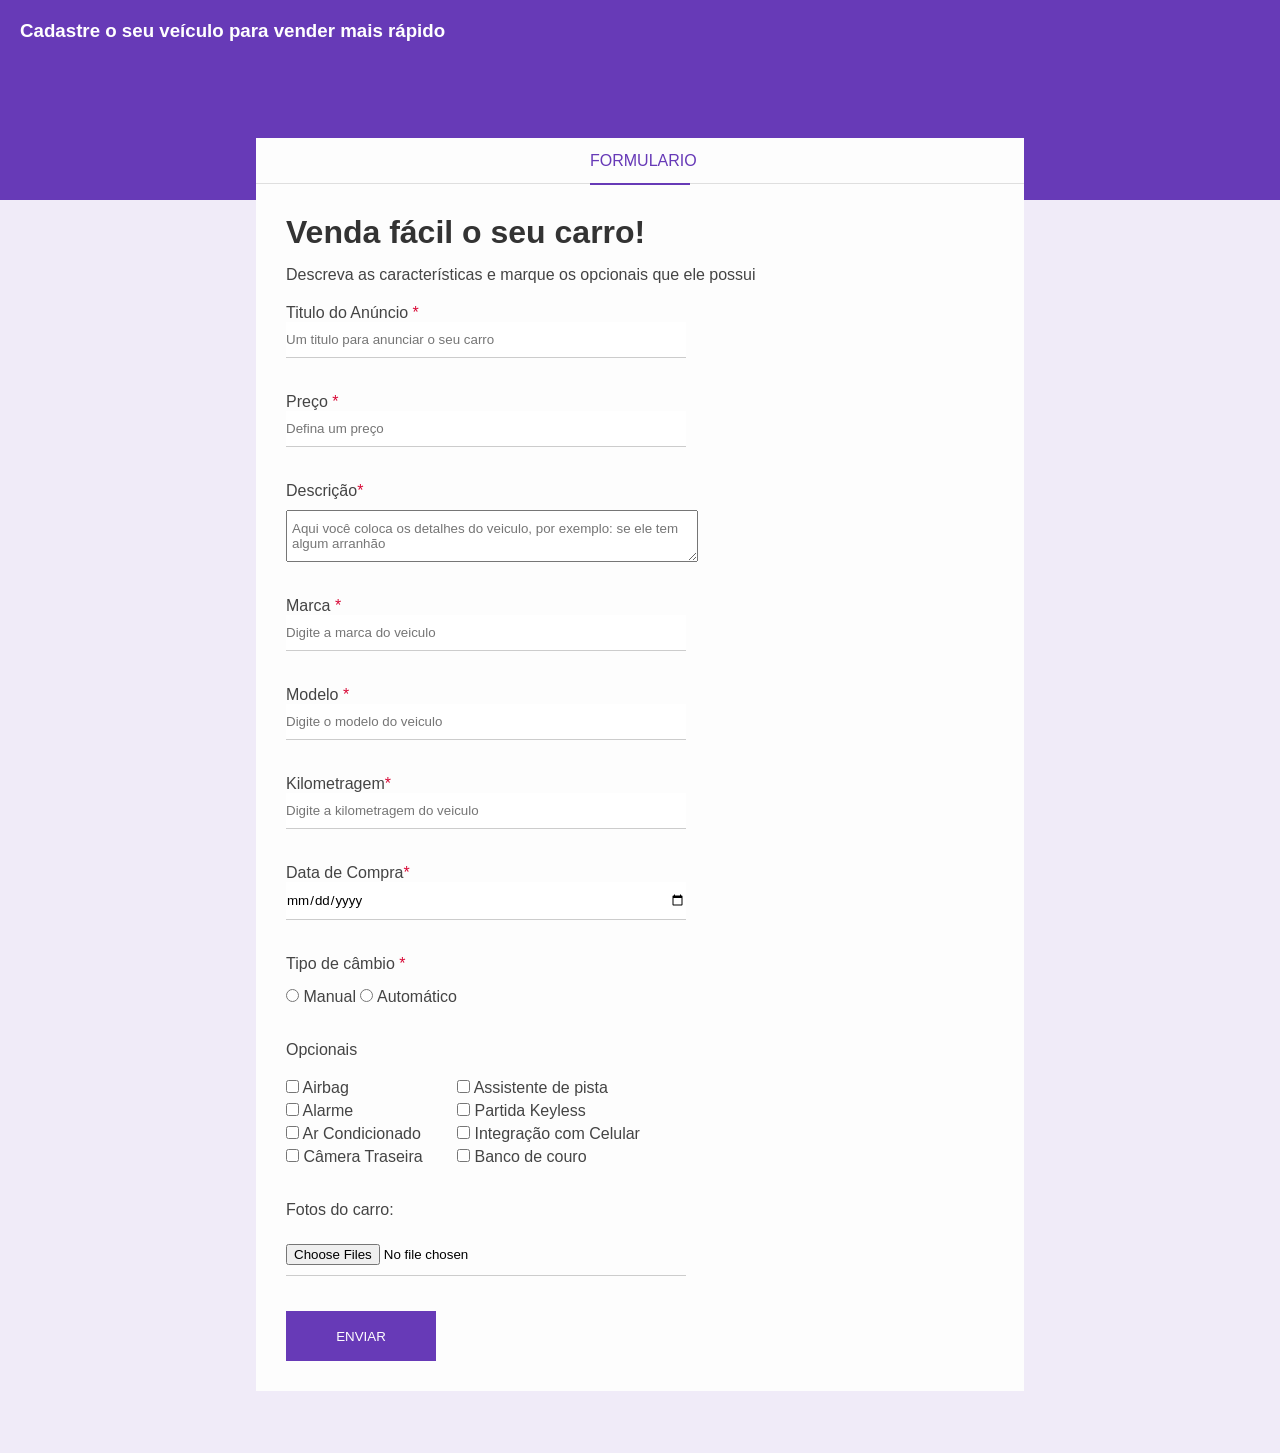
<file: Html e Css/5_Projeto2/index.html>
<!DOCTYPE html>
<html lang="en">
<head>
    <meta charset="UTF-8">
    <meta name="viewport" content="width=device-width, initial-scale=1.0">
    <title>Venda o seu carro</title>
    <link rel="stylesheet" href="css/styles.css">
</head>
<body>
    <div class="container">
        <div class="header">
            <h3>Cadastre o seu veículo para vender mais rápido</h3>
        </div>
        <div class="form-container">
            <div class="form-header">
                <p>Formulario</p>
            </div>
            <div class="form-body">
                <h1 class="form-title">Venda fácil o seu carro!</h1>
                <p>Descreva as características e marque os opcionais que ele possui</p>
                <form>
                    <div class="box-input">
                    <label for="title">Titulo do Anúncio <span class="required-field">*</span></label>
                    <input 
                    type="text"
                     name="title" 
                     id="title" 
                     class="block" 
                     placeholder="Um titulo para anunciar o seu carro"
                     minlength="1"
                     maxlength="30"
                     required
                    >
                </div>
                <div class="box-input">
                    <label for="price">Preço <span class="required-field">*</span></label>
                    <input 
                    type="number"
                     name="price" 
                     id="price" 
                     class="block" 
                     placeholder="Defina um preço"
                     required
                    >
                </div>
                <div class="box-input">
                    <label for="description">Descrição<span class="required-field">*</span></label>
                    <textarea name="description"
                            id="description" 
                            class="block" 
                            placeholder="Aqui você coloca os detalhes do veiculo, por exemplo: se ele tem algum arranhão"></textarea>
                </div>
                <div class="box-input">
                    <label for="brand">Marca <span class="required-field">*</span></label>
                    <input 
                    type="text"
                     name="brand" 
                     id="brand" 
                     class="block" 
                     placeholder="Digite a marca do veiculo"
                     required
                    >
                </div>
                 <div class="box-input">
                    <label for="model">Modelo <span class="required-field">*</span></label>
                    <input 
                    type="text"
                     name="model" 
                     id="model" 
                     class="block" 
                     placeholder="Digite o modelo do veiculo"
                     required
                    >
                </div>
                <div class="box-input">
                    <label for="mileage">Kilometragem<span class="required-field">*</span></label>
                    <input 
                    type="number"
                     name="mileage" 
                     id="mileage" 
                     class="block" 
                     placeholder="Digite a kilometragem do veiculo"
                     required
                    >
                </div>
                <div class="box-input">
                    <label for="purchase_date">Data de Compra<span class="required-field">*</span></label>
                    <input 
                    type="date"
                     name="purchase_date" 
                     id="purchase_date" 
                     class="block" 
                     required
                    >
                </div>
                <div class="box-input">
                    <p>Tipo de câmbio <span class="required-field">*</span></p>
                    <input 
                    type="radio"
                     name="gear" 
                     id="manual" 
                     required
                    >
                    <label for="manual">Manual</label>
                    <input 
                    type="radio"
                     name="gear" 
                     id="auto" 
                     required
                    >
                    <label for="auto">Automático</label>
                </div>
                <div class="optional-box">
                    <p>Opcionais</p>
                    <ul class="optional-list">
                        <li>
                            <input type="checkbox" name="optional[]" id="airbag" value="airbag">
                            <label for="airbag">Airbag</label>
                        </li>
                        <li>
                            <input type="checkbox" name="optional[]" id="alarm" value="alarm">
                            <label for="alarm">Alarme</label>
                        </li>
                        <li>
                            <input type="checkbox" name="optional[]" id="ac" value="ac">
                            <label for="ac">Ar Condicionado</label>
                        </li>
                        <li>
                            <input type="checkbox" name="optional[]" id="reverse_camera" value="reverse_camera">
                            <label for="reverse_camera">Câmera Traseira</label>
                        </li>
                    </ul>
                </div>
                <div class="optional-box">
                    <ul class="optional-list">
                        <li>
                            <input type="checkbox" name="optional[]" id="lane_assist" value="lane_assist">
                            <label for="lane_assist">Assistente de pista</label>
                        </li>
                        <li>
                            <input type="checkbox" name="optional[]" id="keyless" value="keyless">
                            <label for="keyless">Partida Keyless</label>
                        </li>
                        <li>
                            <input type="checkbox" name="optional[]" id="smartphone" value="smartphone">
                            <label for="smartphone">Integração com Celular</label>
                        </li>
                        <li>
                            <input type="checkbox" name="optional[]" id="leather_seat" value="leather_seat">
                            <label for="leather_seat">Banco de couro</label>
                        </li>
                    </ul>
                </div>
                <div class="box-input">
                    <p>Fotos do carro: <span class="required-fields"></span></p>
                    <input type="file" 
                    multiple
                    accept="image/png, image/jpg" 
                    id="images" 
                    name="images" 
                    required>
                </div>
                <input type="submit" class="btn-submit" value="Enviar">
                </form>
            </div>
        </div>
    </div>
</body>
</html>
</file>
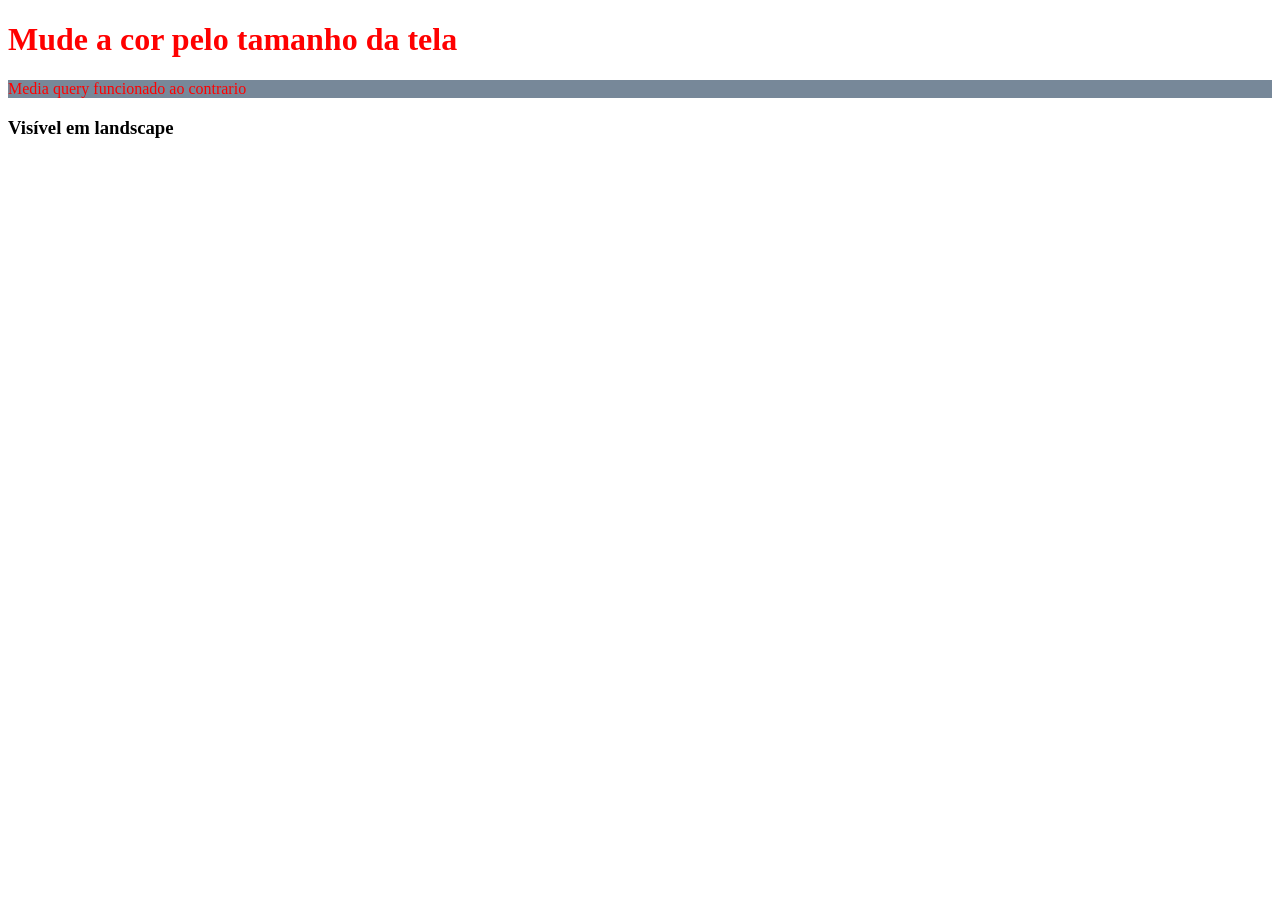
<file: Html e Css/6_Responsividade/index.html>
<!DOCTYPE html>
<html lang="en">
<head>
    <meta charset="UTF-8">
    <!-- 1 - Meta tag de responsividade -->
    <meta name="viewport" content="width=device-width, initial-scale=1.0">
    <title>Responsividade</title>
    <link rel="stylesheet" href="css/styles.css">
</head>
<body>
    <!-- 2 - Media Query -->
    <h1>Mude a cor pelo tamanho da tela</h1>
    <!-- 3 - Min Width -->
    <p>Media query funcionado ao contrario</p>
    <!-- 4 - Landscape -->
    <h3>Visível em landscape</h3>
</body>
</html>
</file>
<file: Html e Css/2_Css/css/styles.css>
/* 4 - External */
body{
    padding-bottom: 500px;
}

h3{
   color: green; 
}

/* p{
    color: blueviolet;
} */

/* Classes */
.paragraph{
    background-color: black;
    color: aqua;
    padding: 5px;
}
/* Ids */
#exclusive-title{
    background-color: purple;
    color: yellow;
    padding: 10px;
}

/* Ordem das Regras */
h2{
    border-bottom: 2px solid red;
}

.titulo{
    border-bottom: 3px solid blue;
}

#algum-titulo{
    border-bottom: 4px solid green;
}

/* Nome de cores */

.color_name {
    color: crimson;
}
/* Hexadecimal */

.hex{
    color: #55a398;
}
.hex2{
    color: #0ff120;
}

/* Aprofundando em Hex */
.simple_hex{
    color: #333;
}

.simple_hex2{
    color: #AA55FF;
}

/* RGB */
.rgb{
    color: rgb(255, 0, 0);
}

.mixed_rgb{
    color: rgb(199, 21, 47);
}

/* RGBA */
.rgba{
    color: rgba(200, 199, 45, 0.6); 
}

/* HSL */
.hsl{
    color: hsl(100, 20%, 50%);
}
.hsl2{
    color: hsl(300, 50%, 50%);
}

/* Background-Color */

.bg{
    background-color: #000;
    color: yellow;
}

.bg_2{
    background-color: rgb(200, 20, 50);
    color: cyan;
}
/* BackGround Opacity */
.bg_opacity{
    background-color: #0ff120;
    opacity: 0.2;
}

.bg_opacity2{
    background-color: #999;
    color: #000;
    opacity: 0.8;
}

/* RGBA Com Opacidade */
.rgba_opacity{
    background-color: rgba(90,120, 300, 0.2);
    color: #000;
}

/* BG Image */
.bg-img{
    background-image: url("../img/sol.webp");
    padding: 60px;
    color: white;
}

/* Centralizando bg img */
.not-centered-bg, .centered-bg{
    height: 400px;
    width: 400px;
    background-image: url("../img/sol.webp");
}

.centered-bg{
    background-position: center;
    background-size: cover;
}

/* Largura e Altura */
.height-width{
    height: 200px;
    width: 100px;
    background-color: red;
}
.height-width2{
    height: 300px;
    background-color: #333;
}
/* Padding */
.without-padding, .padding{
    background-color: #111;
    color: #fff;
}

.padding{
    padding: 20px;
}

/* Padding Individual */
.padding_individual{
    background-color: #222;
    color: #fff;
    padding-top: 5px;
    padding-left: 10px;
    padding-right: 20px;
    padding-bottom: 40px;
    
}

/* shorthand padding */
.shorthand-padding{
    background-color: #444;
    padding: 6px 12px 18px 24px;   
}
.shorthand-padding2{
    background-color: #555;
    padding: 10px 20px;
}
/* Padding e Width */
.without-border-box{
    background-color: #444;
    color: #fff;
    width: 400px;
    padding: 50px;
}
.border-box{
    background-color: #666;
    color: #fff;
    width: 400px;
    padding: 50px;
    box-sizing: border-box;
}

/* Borda */

.border{
    border: 5px solid red;
    padding: 10px;
}

.border2{
    border: 2px dotted #931;
    padding: 25px;
}
/* Borda individual */

.border-left{
    border-left: 3px solid red;
    background-color: #222;
    padding: 25px;
}

.border-bottom{
    border-bottom: 5px double #399;
    background-color: #222;
    padding: 20px;
}

/* Border Radius */

.rounded-p{
    border: 4px solid blue;
    background-color: #000;
    color: blue;
    padding: 15px;
    border-radius: 15px;
}

.rounded-p-2{
    background-color: #000;
    color: blue;
    padding: 15px;
    border-radius: 25px;
}

/* Margem */
.margin{
    margin: 10px;
    background-color: #000;
    color: white;
}

.margin-top{
    margin-top: 50px;
    background-color: #444;
    padding: 10px;
}

.margin-shorthand{
    background-color: #666;
    margin: 5px 10px 15px 20px;
}

/* Box model */
.box-model{
    margin: 20px;
    padding: 15px 20px;
    border: 3px solid #333;
    border-radius: 7px;
    width: 200px;
    height: 100px;
    box-sizing: border-box;
}
/* Alinhamento de texto */
.text-aligned{
    text-align: right;
}

.container-center{
    text-align: center;
    width: 300px;
    border: 1px solid red;
}

/* Text decoration */

.underline {
    text-decoration: underline ;
}
.line-trough{
    text-decoration: line-through;
}

.remove-underline{
    text-decoration: none;
    color: red;
}
/* Text transform */
.upper-case{
    text-transform: uppercase;
}

.lower-case{
    text-transform: lowercase;
}

/* Letter spacing */
.spacing{
    letter-spacing: 5px;
}

/* Fontes */
.serif{
    font-family: Georgia, 'Times New Roman', Times, serif;
}
.san-serif{
    font-family: Arial, Helvetica, sans-serif;
}
.monospace{
    font-family: 'Courier New', Courier, monospace;
}

.cursive{
    font-family: cursive;
}

.fantasy{
    font-family: fantasy;
}
/* Text Style */
.italic{
    font-style: italic;
}

.oblique{
    font-style: oblique;
}
/* Font Weight */

.thin, .bold, .bolder{
    font-family: Arial, Helvetica, sans-serif;
}

.thin{
    font-weight: 100;
}

.bold{
    font-weight: 600;
}

.bolder{
    font-weight: 900;
}
/* Tamanho de titulo */
.small{
    font-size: 6px;
}

.big{
    font-size: 88px;
}

/* Display */
.inline-box{
    width: 50px;
    height: 50px;
    background-color: #4f8;
    margin: 10px;
    display: inline-block;
}
.block{
    background-color: #999;
    display: block;
    margin: 10px;
}
/* Escondendo elementos */
.invisible{
    display: none;
}

/* Static */
.static{
    position: static;
    background-color: #391;
    color: white;
    width: 100px;
    height: 100px;
}
/* Relative */
.relative{
    position: relative;
    background-color: #333;
    color: white;
    width: 100px;
    height: 100px;
    top: 100px;
    left: 40px;
}
.absolute{
    position: absolute;
    background-color: #555;
    color: white;
    width: 100px;
    height: 100px;
    top: 100px;
    left: 50px;
}

/* Absolute e Relative */

.relative-container{
    width: 300px;
    height: 300px;
    border: 1px solid red;
    margin-top: 120px;
    position: relative;
}

.absolute1, .absolute2{
    width: 50px;
    height: 50px;
    background-color: #422;
    position: absolute;
}

.absolute1{
    top:10px;
    left: 10px;
}

.absolute2{
    bottom:10px;
    right: 10px;
}

/* Fixed */
.fixed{
    width: 100px;
    height: 100px;
    background-color: #422;
    border: 1px solid blue;
    margin-top: 120px;
    position: fixed;
    top: 50px;
    right: 50px;
}

/* Sticky */

.sticky{
    width: 100px;
    height: 100px;
    background-color: #422;
    border: 1px solid blue;
    margin-top: 120px;
    position: sticky;
    top: 10px;
}
.absolute3, .absolute4, .absolute5{
    width: 50px;
    height: 50px;
    background-color: #123;
    position: absolute;
}
.absolute3{
    top:0;
    left: 0;
    z-index: 3;
}

.absolute4{
    top:10px;
    left: 10px;
    background-color: #246;
    z-index: 2;
}

.absolute5{
    top:40px;
    left: 40px;
    background-color: #423;
    z-index: 1;
}
</file>
<file: Html e Css/2_Css/css/lists.css>
ul{
    border: 1px solid blue;
    padding: 10px;
}
li{
    color: darkblue;
}
</file>
<file: Html e Css/2_Css/css/titles.css>
/* Desafio Css*/
h4{
    color: black;
    font-size: 40px;
}
</file>
<file: Html e Css/3_Projeto1/css/styles.css>
html{
    font-family: Arial, Helvetica, sans-serif;
    background-color: #ddd;
}
.container{
    max-width: 1100px;
    background-color: white;
    position: relative;
    margin: 50px auto;
    padding: 20px 50px;
}

.bold{
    font-weight: bold;
}
/* Header */
.header{
    text-align: center;
}

.main-title{
    font-size: 50px;
}
.main-paragraph{
    font-style: italic;
}

/* Primeira imagem */

.featured-image{
    text-align: center;
    margin-top: 30px;
}

/* Biografria */
.biography-container{
    padding: 25px 0;
    margin: 25px 0;
    border-top: 1px dashed #ddd;
    border-bottom: 1px dashed #ddd;
    
}

/* Quotes */
.quotes-container{
    background-color: #ddd;
    padding: 30px;
}

.quotes-container blockquote{
    font-weight: bold;
    font-size: 50px;
}
.quotes-container p {
    font-style: italic;
}

/* Curiosidades */
.curiosities-container{
    padding: 25px 0;
    margin: 25px 0;
    border-top: 1px dashed #ddd;
    border-bottom: 1px dashed #ddd;
}
.curiosities-container li{
    height: 30px;
}

.img-bold{
    font-weight: bold;
    text-align: center;
}
</file>
<file: Html e Css/4_Form/css/styles.css>
body{
    padding-bottom: 500px;
}

div{
    margin-bottom: 10px;
}

div input, div label{
    display: block;
}
.radio input, .radio label, .radio span{
    display: inline;
}
</file>
<file: Html e Css/5_Projeto2/css/styles.css>
*{  
    margin: 0;
    padding: 0;
    font-family: Arial, Helvetica, sans-serif;
}

body{
    background-color: #f0ebf8;
}

h1 ,h2, h3 , h4, h5{
    color: #333;
}

p, label{
    color: #444;
}

input{
    border: none;
    border-bottom: 1px solid #ccc;
    padding: 10px 0;
}

input[type="text"],
input[type="number"],
input[type="date"],
input[type="file"],
textarea{
    width: 400px;
}

textarea{
    padding: 10px 5px;
    
}
/* Header page */

.header{
    height: 160px;
    padding: 20px;
    background-color: #673ab7;
}

.header h3{
    color: #fff;
    margin-top: 0;
}
/* Form container */
.form-container{
    background-color: #fdfdfd;
    width: 60%;
    margin: 0 auto;
    position: relative;
    top: -62px;
}
/* Form header */
.form-header{
    border-bottom: 1px solid #dfdfdf;
    height: 45px;
}
.form-header p {
    color: #673ab7;
    border-bottom: 2px solid #673ab7;
    width: 100px;
    text-align: center;
    margin: 0 auto;
    text-transform: uppercase;
    height: 45px;
    line-height: 45px;
}

/* Form-body */
.form-body{
    padding: 30px;
}
.form-title{
    margin-bottom: 15px;
}
.form-body p {
    margin-bottom: 20px;
}
.required-field{
    color: #d80835 ;
}
.box-input{
    margin-bottom: 35px;
}

.box-input textarea{
    margin-top: 10px;
}
.block{
    display: block;
}

.optional-box{
    display: inline-block;
    margin: 0 30px 30px 0;
}
.optional-list li{
    list-style: none;
    margin-bottom: 5px;
}
.box-input p {
    margin-bottom: 15px;
}

.btn-submit{
    color: #fff;
    background-color: #673ab7;
    border: 2px solid transparent;
    width: 150px;
    height: 50px;
    cursor: pointer;
    text-transform: uppercase;
    transition: 0.5s;
}
.btn-submit:hover{
    background-color: #fff;
    border-color: #673ab7;
    color: #673ab7;
}
</file>
<file: Html e Css/6_Responsividade/css/styles.css>
/* 2 - media query */
h1{
    color: red;
}
@media screen and (max-width: 500px){
    h1 {
        color: blue;
    }
}

/*3 - min width */
p{
    background-color: red;
    color: black;
}
@media screen and (min-width: 800px){
    p{
        background-color: #789;
        color: red;
    }
}

/* 4 - Landscape */

h3{
    display: none;
}

@media screen and (orientation: landscape){
    h3{
        display: block;
    }
}
</file>
